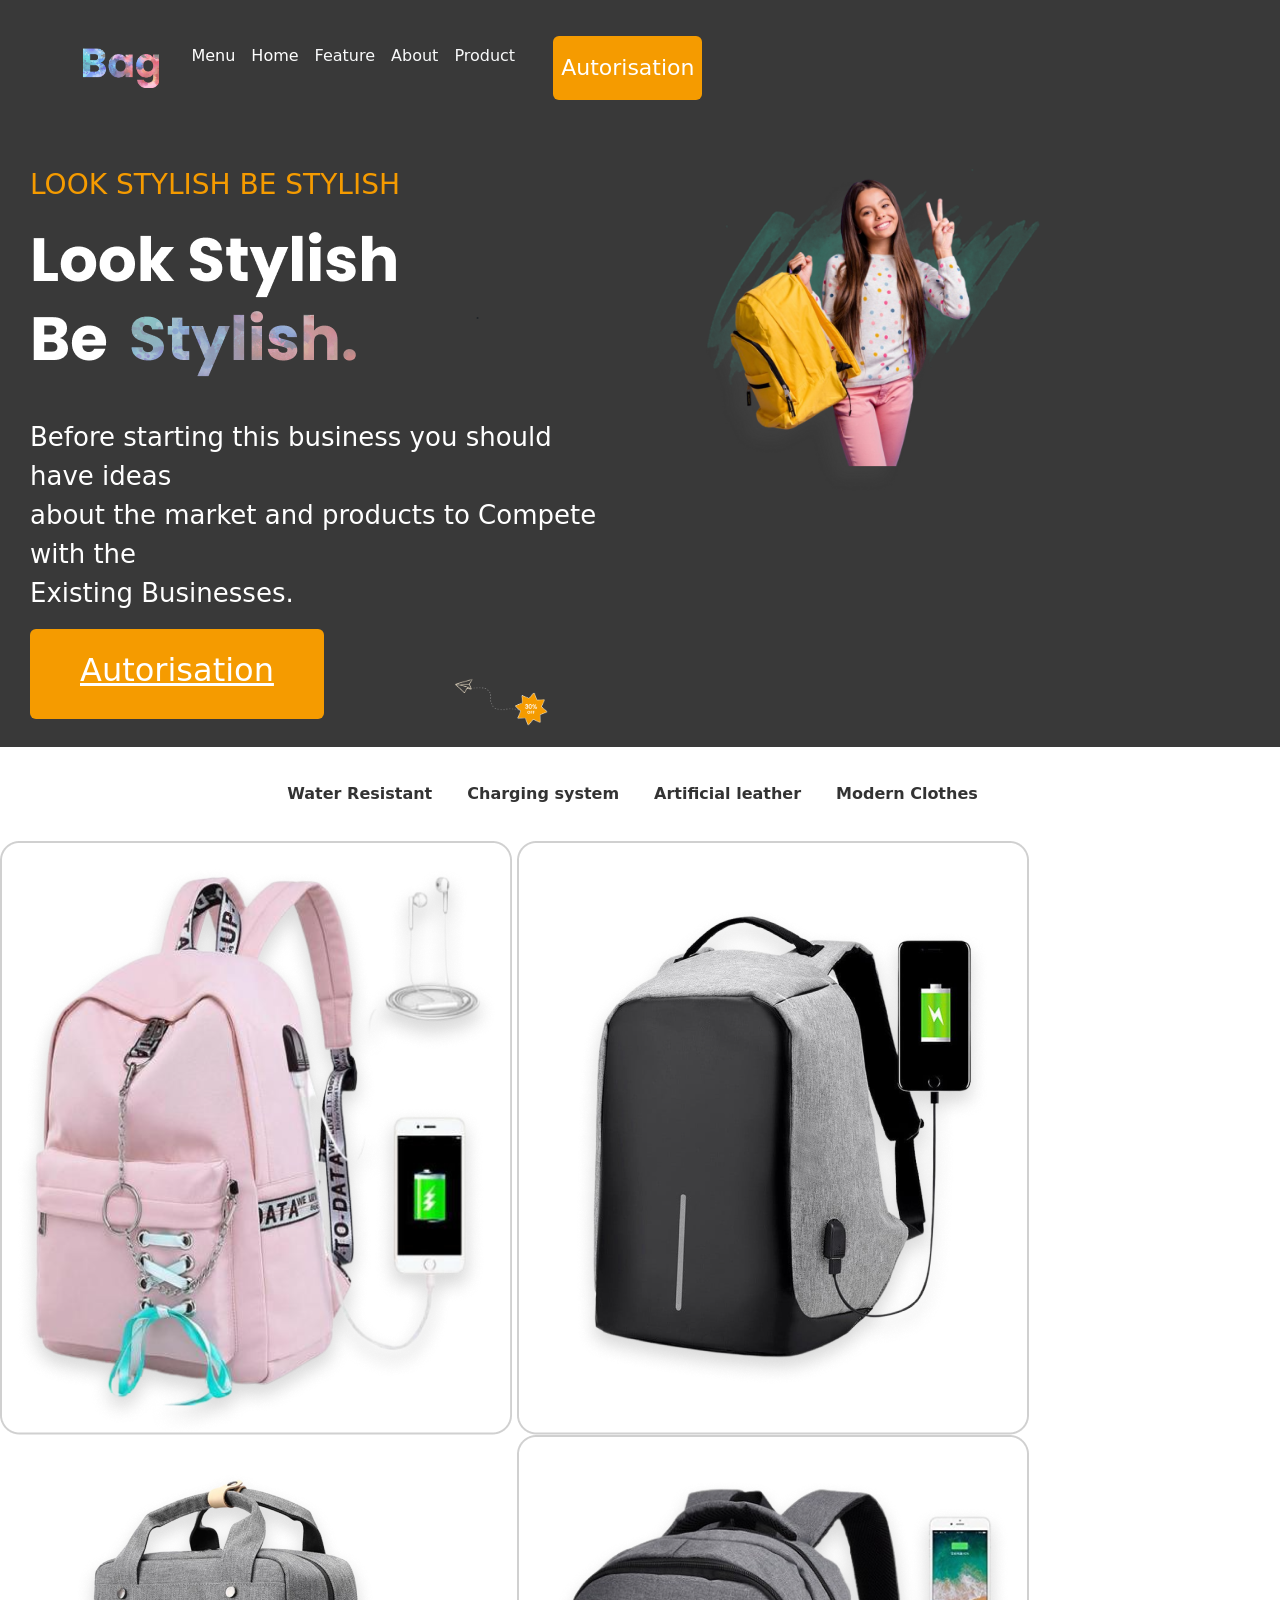
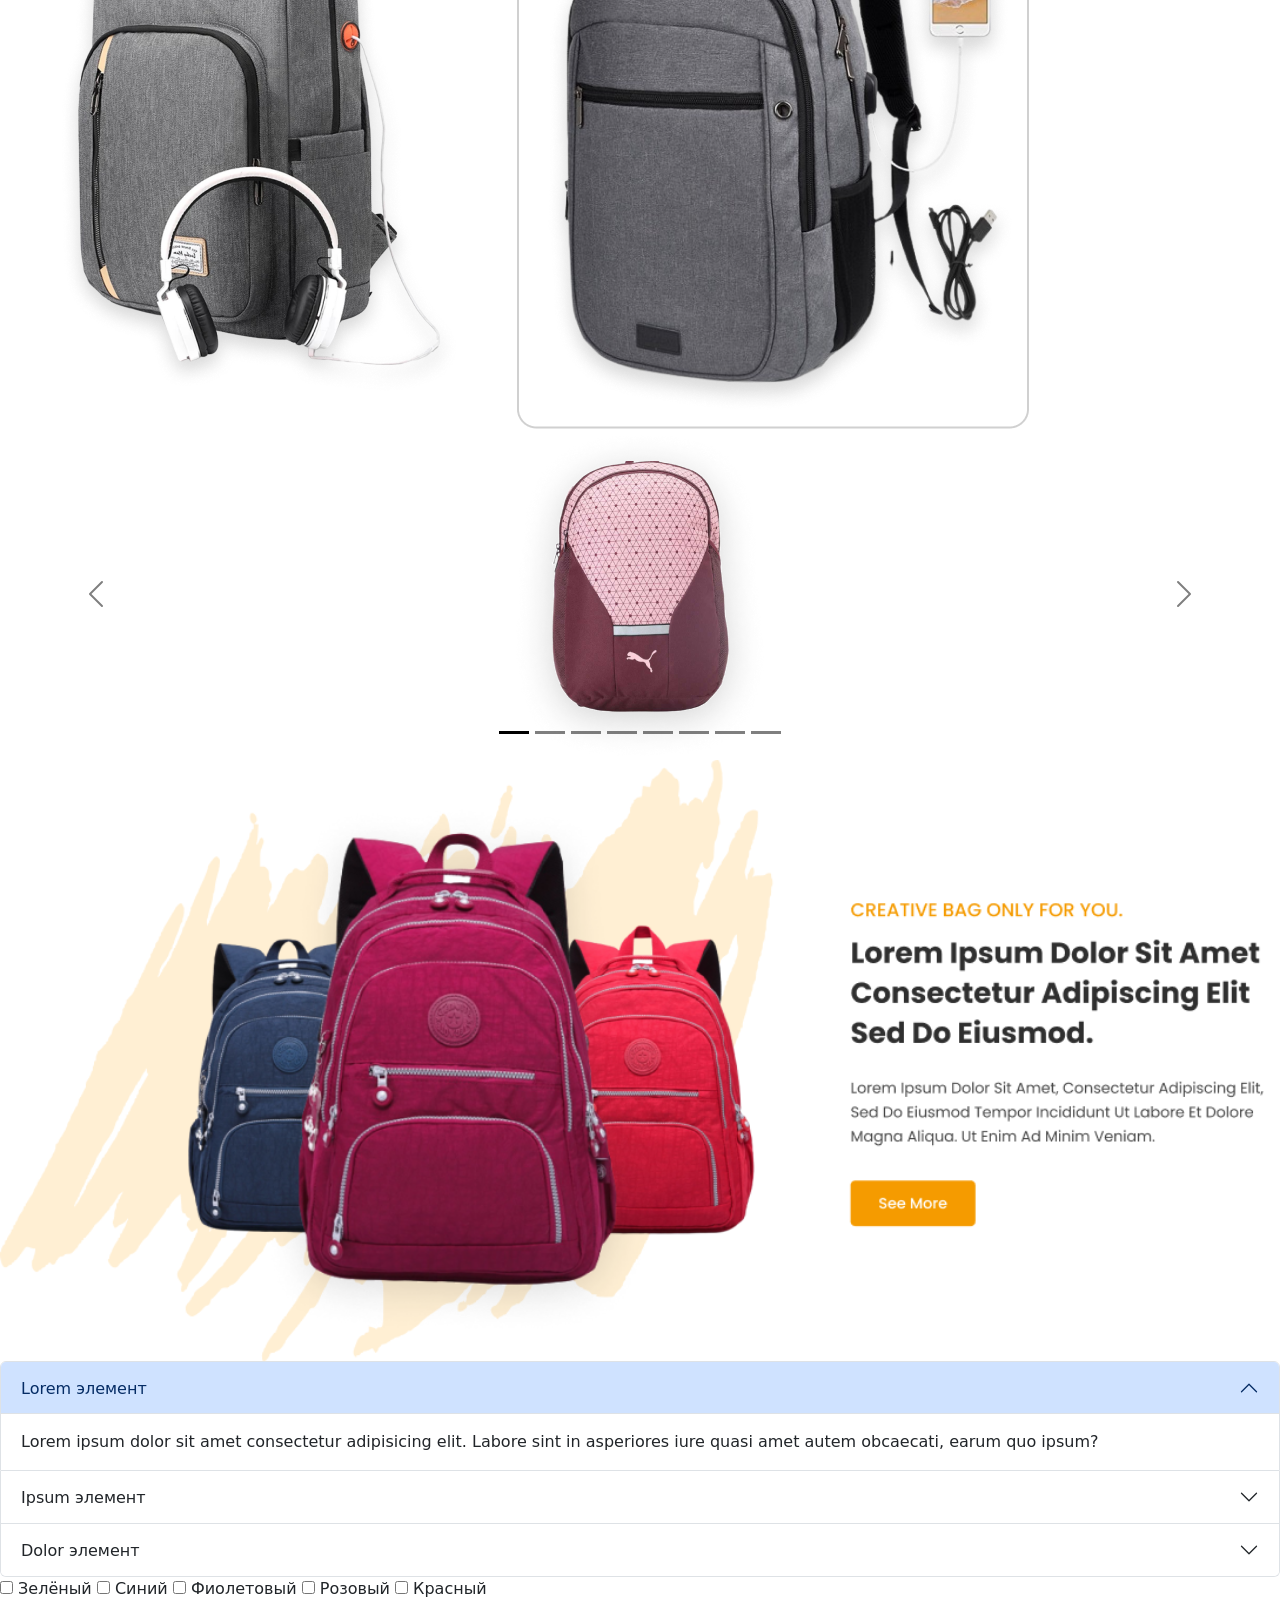
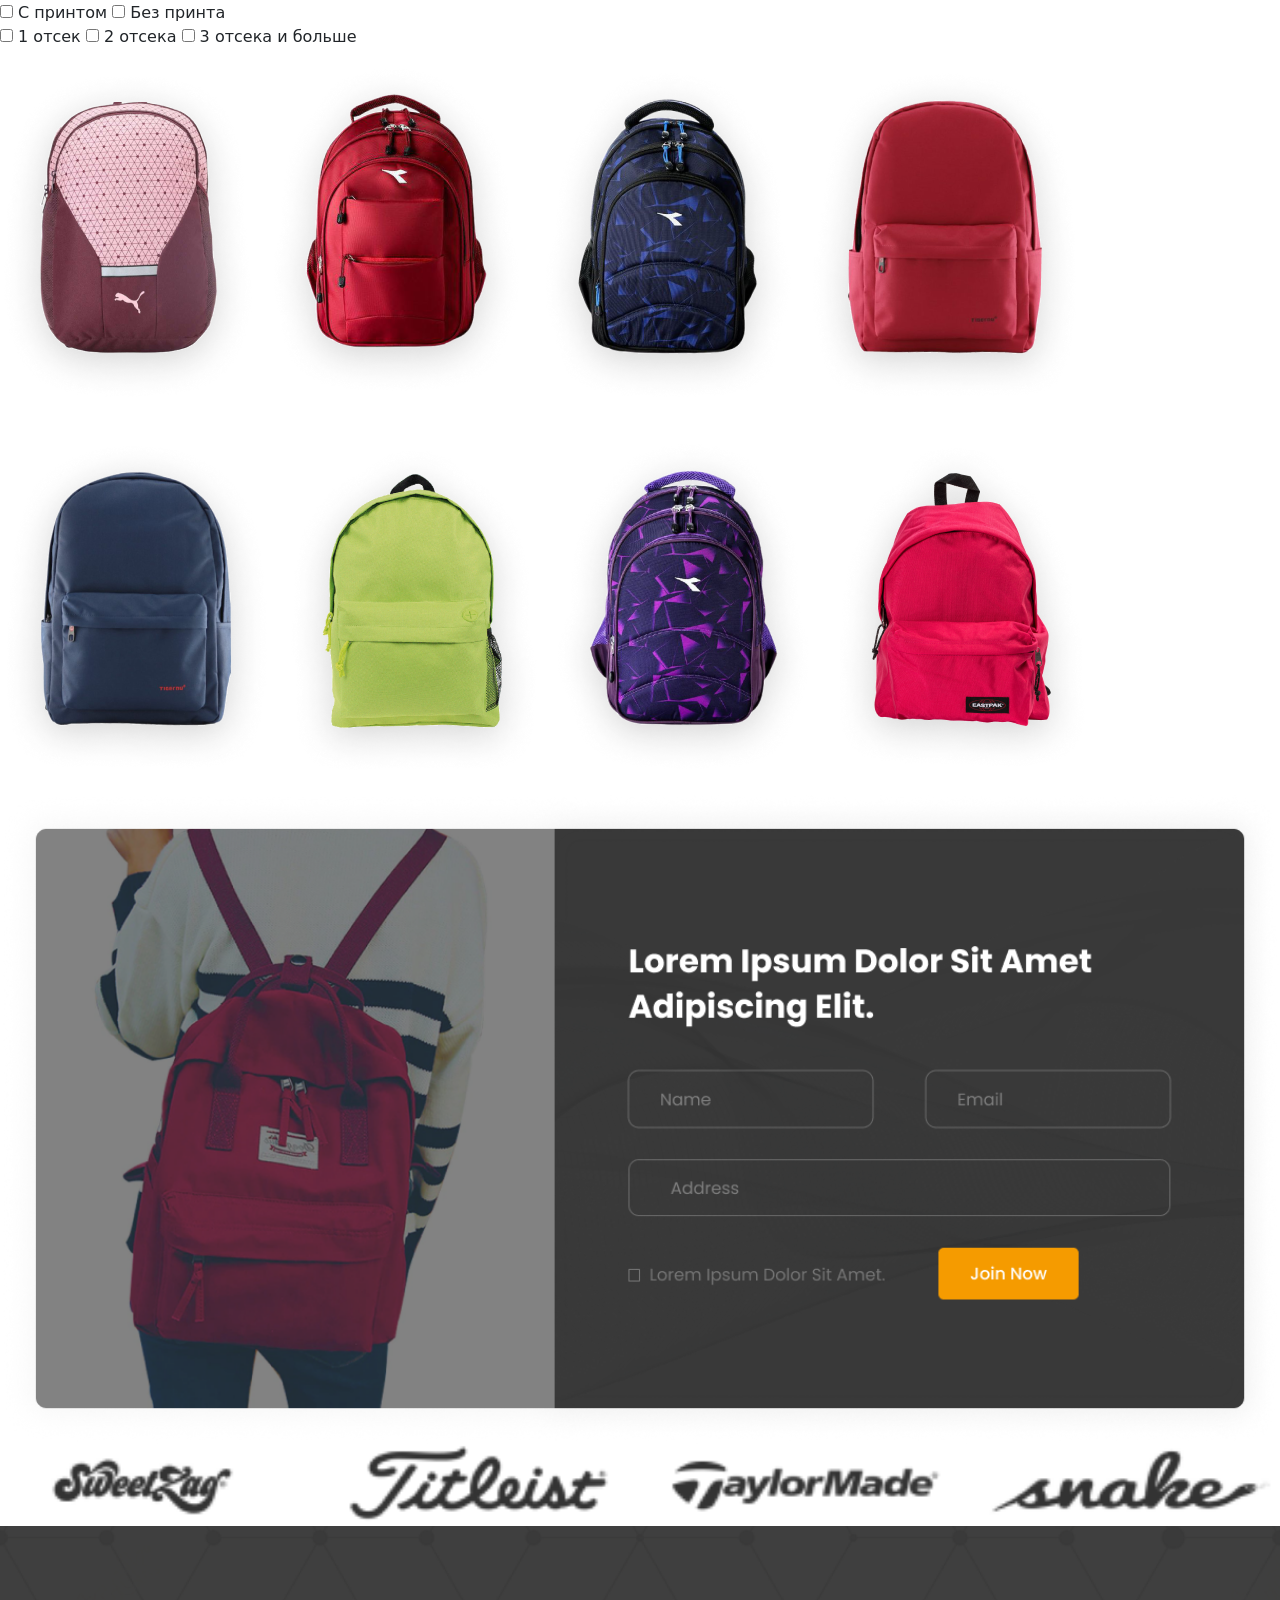
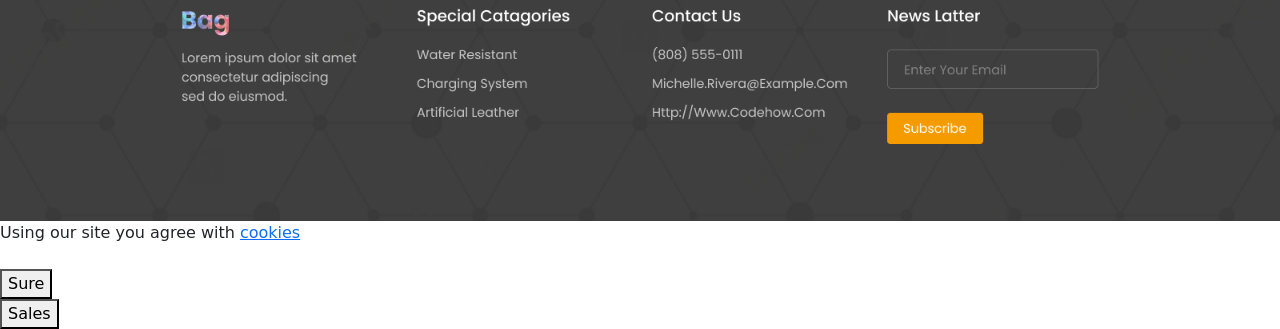
<file: index.html>
<!DOCTYPE html>
<html lang="en">
	<head>
		<meta charset="UTF-8" />
		<meta http-equiv="X-UA-Compatible" content="IE=edge" />
		<meta name="viewport" content="width=device-width, initial-scale=1.0" />
		<title>Document</title>
        <link href="https://cdn.jsdelivr.net/npm/bootstrap@5.3.3/dist/css/bootstrap.min.css" rel="stylesheet" integrity="sha384-QWTKZyjpPEjISv5WaRU9OFeRpok6YctnYmDr5pNlyT2bRjXh0JMhjY6hW+ALEwIH" crossorigin="anonymous">
		<link rel="stylesheet" href="css/style.css" />
	</head>
	<body>
        <section class="header">
            <div class="container">
                <div class="row py-1 mb-3">
                    <nav class="navbar navbar-expand-lg navbar-dark">
                        <div class="container-fluid">            
                            <div class="row py-1 mb-3">
                                <div class="col-md-2">
                                    <img src="img/logo.png" class="logo">
                                </div>
                            </div>  
                            <button class="navbar-toggler center" type="button" data-bs-toggle="collapse" data-bs-target="#navbarTogglerDemo01" aria-controls="navbarTogglerDemo01" aria-expanded="false" aria-label="Переключатель навигации">
                                <span class="navbar-toggler-icon"></span>
                            </button>
                            <div class="collapse navbar-collapse" id="navbarTogglerDemo01">
                                <ul class="navbar-nav me-auto p-4 mb-2 mb-lg-3">                                            
                                    <li class="nav-item">
                                        <a class="nav-link active text-white" aria-current="page" href="#">Menu</a>
                                    </li>
                                    <li class="nav-item">
                                        <a class="nav-link active text-white" aria-current="page" href="autorisation.html">Home</a>
                                    </li>
                                    <li class="nav-item">
                                        <a class="nav-link text-light" href="autorisation.html">Feature</a>
                                    </li>
                                    <li class="nav-item">
                                        <a class="nav-link text-light" href="autorisation.html">About</a>
                                    </li>
                                    <li class="nav-item">
                                        <a class="nav-link text-light" href="autorisation.html ">Product</a>
                                    </li>
                                    <li class="nav-item">
                                        <a class="orange_button nav-link text-white" href="autorisation.html">Autorisation</a>
                                    </li>
                                </ul>
                            </div>
                        </div>
                    </nav>
                </div>
            </div>
            <div>
                <div class="down-header">
                    <div class="a">
                        <h3>
                            LOOK STYLISH BE STYLISH
                        </h3>
                        <img class="stylish" src="img/stylish-header.png" alt="">.
                        <p>
                            Before starting this business you should have ideas<br> about the market and products to Compete with the<br> Existing Businesses.
                        </p>
                    </div>
                    <div class="c">
                        <div class="orange_button">
                            <h2><a class="text-white" href="autorisation.html">Autorisation</a></h2>
                        </div>
                    </div>
                    <div class="b">
                        <img src="img/header-background-image.png" class="girl">
                    </div>
                    <div class="d">
                        <img src="img/30-off.png" class="off-30">
                    </div>
                </div>
                </div>
            </div>
        </section>
        <section>
            <div class="info-title"></div>
                <div class="info-header">
                    <div class="info-header-tab active">Water Resistant</div>
                    <div class="info-header-tab">Charging system</div>
                    <div class="info-header-tab">Artificial leather</div>
                    <div class="info-header-tab">Modern Clothes</div>
                </div>
            <div class="info-tabcontent">
                <img class="img-tab" src="img/backpack-charge-4.png" alt="">
                <img class="img-tab" src="img/backpack-charge-1.png" alt="">
                <img class="img-tab" src="img/backpack-charge-2.png" alt="">
                <img class="img-tab" src="img/backpack-charge-3.png" alt="">
            </div>
            <div class="info-tabcontent hide">
                <img class="img-tab" src="img/backpack-charge-1.png" alt="">
                <img class="img-tab" src="img/backpack-charge-2.png" alt="">
                <img class="img-tab" src="img/backpack-charge-3.png" alt="">
                <img class="img-tab" src="img/backpack-charge-4.png" alt="">
            </div>                
            <div class="info-tabcontent hide">
                <img class="img-tab" src="img/backpack-charge-2.png" alt="">
                <img class="img-tab" src="img/backpack-charge-3.png" alt="">
                <img class="img-tab" src="img/backpack-charge-4.png" alt="">
                <img class="img-tab" src="img/backpack-charge-1.png" alt="">
            </div>
            <div class="info-tabcontent hide">
                <img class="img-tab" src="img/backpack-charge-3.png" alt="">
                <img class="img-tab" src="img/backpack-charge-4.png" alt="">
                <img class="img-tab" src="img/backpack-charge-1.png" alt="">
                <img class="img-tab" src="img/backpack-charge-2.png" alt="">
            </div>
        </section> 
        <section>
            <div id="carouselExampleIndicators" class="carousel carousel-dark" data-bs-ride="carousel">
                <div class="carousel-indicators">
                    <button type="button" data-bs-target="#carouselExampleIndicators" data-bs-slide-to="0" class="active" aria-current="true" aria-label="Slide 1"></button>
                    <button type="button" data-bs-target="#carouselExampleIndicators" data-bs-slide-to="1" aria-label="Slide 2"></button>
                    <button type="button" data-bs-target="#carouselExampleIndicators" data-bs-slide-to="2" aria-label="Slide 3"></button>
                    <button type="button" data-bs-target="#carouselExampleIndicators" data-bs-slide-to="3" aria-label="Slide 4"></button>
                    <button type="button" data-bs-target="#carouselExampleIndicators" data-bs-slide-to="4" aria-label="Slide 5"></button>
                    <button type="button" data-bs-target="#carouselExampleIndicators" data-bs-slide-to="5" aria-label="Slide 6"></button>
                    <button type="button" data-bs-target="#carouselExampleIndicators" data-bs-slide-to="6" aria-label="Slide 7"></button>
                    <button type="button" data-bs-target="#carouselExampleIndicators" data-bs-slide-to="7" aria-label="Slide 8"></button>
                </div>
                <div class="carousel-inner">
                    <div class="carousel-item active">
                        <div style="text-align: center;">
                            <img src="img/backpack-default-1.png" alt="Slide 1">
                        </div>
                    </div>
                    <div class="carousel-item">                        
                        <div style="text-align: center;">
                            <img src="img/backpack-default-2.png" alt="Slide 2">
                        </div>
                    </div>
                    <div class="carousel-item">
                        <div style="text-align: center;">
                            <img src="img/backpack-default-3.png" alt="Slide 3">
                        </div>                    
                    </div>
                    <div class="carousel-item">
                        <div style="text-align: center;">
                            <img src="img/backpack-default-4.png" alt="Slide 4">
                        </div>
                    </div>
                    <div class="carousel-item">
                        <div style="text-align: center;">
                            <img src="img/backpack-default-5.png" alt="Slide 5">
                        </div>
                    </div>
                    <div class="carousel-item">
                        <div style="text-align: center;">
                            <img src="img/backpack-default-6.png" alt="Slide 6">
                        </div>                    
                    </div>
                    <div class="carousel-item">
                        <div style="text-align: center;">
                            <img src="img/backpack-default-7.png" alt="Slide 7">
                        </div>
                    </div>
                    <div class="carousel-item">
                        <div style="text-align: center;">
                            <img src="img/backpack-default-8.png" alt="Slide 8">
                        </div>
                    </div>
                </div>
                <button class="carousel-control-prev" type="button" data-bs-target="#carouselExampleIndicators"  data-bs-slide="prev">
                    <span class="carousel-control-prev-icon" aria-hidden="true"></span>
                    <span class="visually-hidden">Предыдущий</span>
                </button>
                <button class="carousel-control-next" type="button" data-bs-target="#carouselExampleIndicators"  data-bs-slide="next">
                    <span class="carousel-control-next-icon" aria-hidden="true"></span>
                    <span class="visually-hidden">Следующий</span>
                </button>
            </div>
        </section>
        <section>
            <img src="img/Abouts.png" width="100%", height="auto">
        </section>
        <section>
            <div class="accordion" id="accordionExample">
                <div class="accordion-item">
                    <h2 class="accordion-header" id="panelsStayOpen-headingOne">
                        <button class="accordion-button" type="button" data-bs-toggle="collapse" data-bs-target="#panelsStayOpen-collapseOne" aria-expanded="true" aria-controls="panelsStayOpen-collapseOne">
                            Lorem элемент
                        </button>
                    </h2>
                <div id="panelsStayOpen-collapseOne" class="accordion-collapse collapse show" aria-labelledby="panelsStayOpen-headingOne" data-bs-parent="#accordionExample">
                    <div class="accordion-body">
                        Lorem ipsum dolor sit amet consectetur adipisicing elit. Labore sint in asperiores iure quasi amet autem obcaecati, earum quo ipsum?                    </div>
                </div>
            </div>
            <div class="accordion-item">
                <h2 class="accordion-header" id="panelsStayOpen-headingTwo">
                    <button class="accordion-button collapsed" type="button" data-bs-toggle="collapse" data-bs-target="#panelsStayOpen-collapseTwo" aria-expanded="false" aria-controls="panelsStayOpen-collapseTwo">
                        Ipsum элемент
                    </button>
                </h2>
                <div id="panelsStayOpen-collapseTwo" class="accordion-collapse collapse" aria-labelledby="panelsStayOpen-headingTwo" data-bs-parent="#accordionExample" data-bs-parent="#accordionExample">
                    <div class="accordion-body">
                        Lorem ipsum dolor sit amet consectetur adipisicing elit. Quasi distinctio ad esse dignissimos soluta eveniet hic eaque, illo delectus incidunt, necessitatibus obcaecati eligendi corrupti inventore magni dicta iusto, minus rerum? Earum omnis voluptate aspernatur quis porro corrupti necessitatibus, veniam ratione sit doloremque? Nulla debitis quis obcaecati animi? Ipsam consectetur nulla deserunt voluptates! Consequuntur iste odio asperiores minus autem aliquid beatae doloribus explicabo voluptatum reiciendis at neque, impedit quia totam accusantium quidem. Iste nulla magni provident, sint harum ipsa molestias, doloremque repudiandae aliquam, excepturi quidem inventore suscipit mollitia consectetur. Quod consectetur, molestias optio repellat eius quis aspernatur eligendi rerum non accusamus!
                    </div>
                </div>
            </div>
            <div class="accordion-item">
                <h2 class="accordion-header" id="panelsStayOpen-headingThree">
                    <button class="accordion-button collapsed" type="button" data-bs-toggle="collapse" data-bs-target="#panelsStayOpen-collapseThree" aria-expanded="false" aria-controls="panelsStayOpen-collapseThree">
                        Dolor элемент
                    </button>
                </h2>
                <div id="panelsStayOpen-collapseThree" class="accordion-collapse collapse" aria-labelledby="panelsStayOpen-headingThree">
                    <div class="accordion-body">
                        Lorem ipsum dolor sit amet consectetur, adipisicing elit. Aliquam expedita quidem sit sed iure itaque modi a. Fuga placeat aliquam cum delectus voluptatem eveniet, perferendis asperiores expedita beatae, ullam temporibus quam nobis perspiciatis eum reprehenderit provident! Vero ex, voluptas aspernatur illo dolor quae! Sit sint eligendi doloremque corporis, asperiores explicabo beatae ut inventore eius molestiae nulla magni maiores dolorum atque adipisci ab consectetur hic necessitatibus id? Inventore non iusto praesentium facilis officiis esse odit, repellat ipsum. Tenetur eaque culpa dolorem vero eos! Doloremque iste illum beatae earum deleniti architecto dolores error magnam reiciendis minima, quod corrupti ad neque dignissimos ab? Possimus error asperiores nobis culpa, quod vero ex qui fuga. Quasi placeat dolor ipsa minima perferendis laudantium repellendus iure odio. Aperiam voluptatum blanditiis est id ab ullam velit accusantium. Nobis saepe quam suscipit impedit officiis sequi veritatis explicabo, ratione nihil provident ipsum consequuntur alias ducimus repellat voluptates quia maiores earum tempore corporis itaque placeat voluptas soluta! Quibusdam blanditiis sapiente quas a nobis porro voluptas maiores accusantium beatae iure quam, quod, pariatur distinctio adipisci cumque aspernatur sit qui deleniti voluptates itaque asperiores eligendi temporibus! Tenetur itaque veritatis pariatur, officiis quibusdam quasi voluptatem? Repudiandae voluptates praesentium illo eligendi. Deserunt enim temporibus magni porro, quaerat laborum ipsum vero tempora, consequatur dicta, tenetur dolorem minus illo unde dolores ad mollitia nemo necessitatibus nisi! Labore reiciendis enim quo sint harum totam eaque beatae explicabo aperiam perferendis, provident pariatur illum, nostrum perspiciatis quas. Quod voluptas rem magnam quidem recusandae deserunt non nostrum quae. Ipsa autem deserunt eaque ducimus commodi aut, corrupti laudantium maxime harum. Inventore dolorem magni eum labore. Suscipit quam possimus adipisci ex ullam, nulla hic repellendus praesentium ea sed tenetur maiores ad vero rem ipsam odit corrupti quisquam pariatur inventore distinctio soluta necessitatibus eveniet deserunt a? Veritatis illum odit culpa molestiae? Optio, illo officia!
                    </div>
                </div>
            </div>
        </section> 
        <section> 
            <div class="label">
                <label><input type="checkbox" name="colors" value="green"> Зелёный</label>
                <label><input type="checkbox" name="colors" value="blue"> Синий</label>
                <label><input type="checkbox" name="colors" value="purple"> Фиолетовый</label>
                <label><input type="checkbox" name="colors" value="pink"> Розовый</label>
                <label><input type="checkbox" name="colors" value="red"> Красный</label>
            </div>
            <div class="label">
                <label><input type="checkbox" name="print" value="with_print"> С принтом</label>
                <label><input type="checkbox" name="print" value="without_print"> Без принта</label>
            </div>
            <div class="label">
                <label><input type="checkbox" name="compartments" value="1"> 1 отсек</label>
                <label><input type="checkbox" name="compartments" value="2"> 2 отсека</label>
                <label><input type="checkbox" name="compartments" value="3"> 3 отсека и больше</label>
            </div>
                
            <div id="backpacks-container">
                <img class="backpack show" src="img/backpack-default-1.png" data-colors="pink" data-prints="with_print" data-compartments="1">
                <img class="backpack show" src="img/backpack-default-2.png" data-colors="red" data-prints="without_print" data-compartments="3">
                <img class="backpack show" src="img/backpack-default-3.png" data-colors="blue" data-prints="with_print" data-compartments="3">
                <img class="backpack show" src="img/backpack-default-4.png" data-colors="red" data-prints="without_print" data-compartments="2">
                <img class="backpack show" src="img/backpack-default-5.png" data-colors="blue" data-prints="without_print" data-compartments="2">
                <img class="backpack show" src="img/backpack-default-6.png" data-colors="green" data-prints="without_print" data-compartments="2">
                <img class="backpack show" src="img/backpack-default-7.png" data-colors="purple" data-prints="with_print" data-compartments="3">
                <img class="backpack show" src="img/backpack-default-8.png" data-colors="pink" data-prints="without_print" data-compartments="1">
            </div>
        </section>
        <section>
            <img src="img/CTA.png" width="100%", height="auto">
        </section>    
        <section>
            <img src="img/Social proof.png" width="100%", height="auto">
        </section>
        <section>
            <img src="img/Footer.png" width="100%", height="auto">
        </section>
        
        

          <!-- Modal -->
        <div class="cookies" id="cookies">
            <div class="cookies__descr">
                Using our site you agree with 
                <a class="cookies__link" href="https://ru.wikipedia.org/wiki/Cookie">cookies</a>
                <br>
                <br>
            </div>
            <button type="button" class="cookies__btn" data-bs-dismiss="modal" id="cookies__btn">Sure</button>
        </div>
        <script src="https://cdn.jsdelivr.net/npm/bootstrap@5.3.3/dist/js/bootstrap.bundle.min.js" integrity="sha384-YvpcrYf0tY3lHB60NNkmXc5s9fDVZLESaAA55NDzOxhy9GkcIdslK1eN7N6jIeHz" crossorigin="anonymous">
       </script>

        <button type="button" class="sales sales__btn" id="sales" data-bs-toggle="modal" data-bs-target="#staticBackdrop">
            Sales
        </button>

        <div class="modal fade" id="staticBackdrop" data-bs-backdrop="static" data-bs-keyboard="false" tabindex="-1" aria-labelledby="staticBackdropLabel" aria-hidden="true">
            <div class="modal-dialog sales__modal" id="sales">
                <div class="modal-content">
                    <div class="modal-body">
                        <div class="sales__descr text-black">
                            Download the 
                            <a class="sales__link" href="https://ru.wikipedia.org/wiki/%D0%9C%D0%B8%D1%80_%D1%82%D0%B0%D0%BD%D0%BA%D0%BE%D0%B2">app</a>
                             to get sales!
                            <br>
                            <br>
                        </div>
                        <a href="https://tanki.su/ru/game/download/" target="_blank" type="button" class="sales__btn" data-bs-dismiss="modal" id="sales__btn">Sure</a>
                    </div>
                </div>
            </div>
        </div>

        <!-- <script src="https://cdn.jsdelivr.net/npm/@popperjs/core@2.11.8/dist/umd/popper.min.js" integrity="sha384-I7E8VVD/ismYTF4hNIPjVp/Zjvgyol6VFvRkX/vR+Vc4jQkC+hVqc2pM8ODewa9r" crossorigin="anonymous">

        </script>
        <script src="https://cdn.jsdelivr.net/npm/bootstrap@5.3.3/dist/js/bootstrap.min.js" integrity="sha384-0pUGZvbkm6XF6gxjEnlmuGrJXVbNuzT9qBBavbLwCsOGabYfZo0T0to5eqruptLy" crossorigin="anonymous">

        </script>
        
        <script src="https://cdn.jsdelivr.net/npm/bootstrap@5.3.2/dist/js/bootstrap.bundle.min.js" integrity="sha384-C6RzsynM9kWDrMNeT87bh95OGNyZPhcTNXj1NW7RuBCsyN/o0jlpcV8Qyq46cDfL" crossorigin="anonymous"></script>
 -->
        <script src="js/modal_okno.js"></script>
<!--         <script src="js/burger-menu.js"></script>
        <script src="js/accordion.js"></script>
        <script src="js/slider.js"></script> -->
        <script src="js/tabs.js"></script>
        <script src="js/sort.js"></script>
    </body>
</html>
</file>
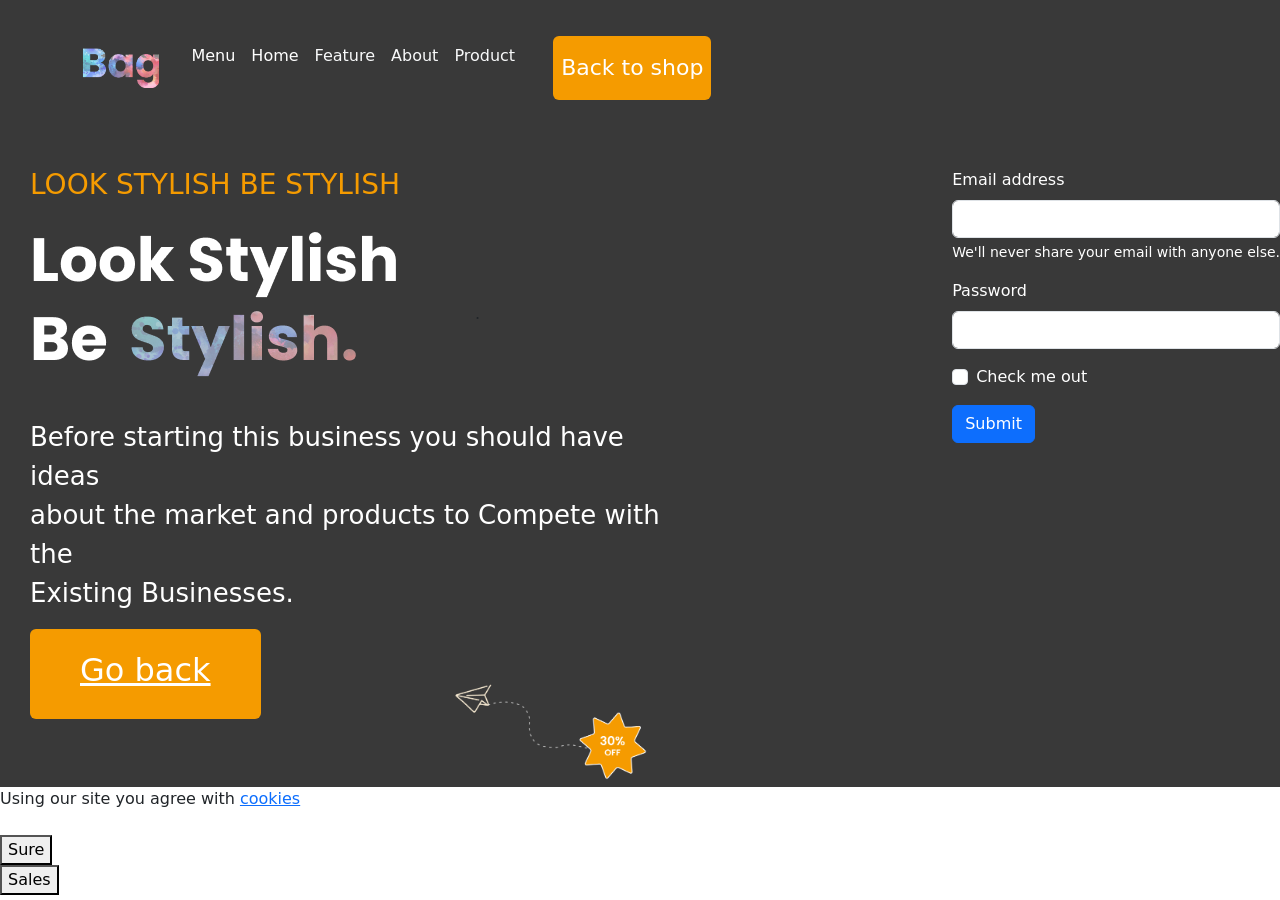
<file: autorisation.html>
<!DOCTYPE html>
<html lang="en">
	<head>
		<meta charset="UTF-8" />
		<meta http-equiv="X-UA-Compatible" content="IE=edge" />
		<meta name="viewport" content="width=device-width, initial-scale=1.0" />
		<title>Document</title>
        <link href="https://cdn.jsdelivr.net/npm/bootstrap@5.3.3/dist/css/bootstrap.min.css" rel="stylesheet" integrity="sha384-QWTKZyjpPEjISv5WaRU9OFeRpok6YctnYmDr5pNlyT2bRjXh0JMhjY6hW+ALEwIH" crossorigin="anonymous">
		<link rel="stylesheet" href="css/style.css" />
	</head>
	<body>
        <section class="header">
            <div class="container">
                <div class="row py-1 mb-3">
                    <nav class="navbar navbar-expand-lg navbar-dark">
                        <div class="container-fluid">            
                            <div class="row py-1 mb-3">
                                <div class="col-md-2">
                                    <img src="img/logo.png" class="logo">
                                </div>
                            </div>  
                            <button class="navbar-toggler center" type="button" data-bs-toggle="collapse" data-bs-target="#navbarTogglerDemo01" aria-controls="navbarTogglerDemo01" aria-expanded="false" aria-label="Переключатель навигации">
                                <span class="navbar-toggler-icon"></span>
                            </button>
                            <div class="collapse navbar-collapse" id="navbarTogglerDemo01">
                                <ul class="navbar-nav me-auto p-4 mb-2 mb-lg-3">                                            
                                    <li class="nav-item">
                                        <a class="nav-link active text-white" aria-current="page" href="#">Menu</a>
                                    </li>
                                    <li class="nav-item">
                                        <a class="nav-link active text-white" aria-current="page" href="#">Home</a>
                                    </li>
                                    <li class="nav-item">
                                        <a class="nav-link text-light" href="#">Feature</a>
                                    </li>
                                    <li class="nav-item">
                                        <a class="nav-link text-light" href="#">About</a>
                                    </li>
                                    <li class="nav-item">
                                        <a class="nav-link text-light" href="#">Product</a>
                                    </li>
                                    <li class="nav-item">
                                        <a class="orange_button nav-link" href="index.html">Back to shop</a>
                                    </li>
                                </ul>
                            </div>
                        </div>
                    </nav>
                </div>
            </div>
            <div>
                <div class="down-header">
                    <div class="a">
                        <h3>
                            LOOK STYLISH BE STYLISH
                        </h3>
                        <img class="stylish" src="img/stylish-header.png" alt="">.
                        <p>
                            Before starting this business you should have ideas<br> about the market and products to Compete with the<br> Existing Businesses.
                        </p>
                    </div>
                    <div class="c">
                        <div class="orange_button">
                            <h2><a class="text-white" href="index.html">Go back</a></h2>
                        </div>
                    </div>
                    <div class="b">
                        <form id="auth" action="handler.php" class="needs-validation">
                            <div class="mb-3">
                                <label for="exampleInputEmail1" class="form-label text-white">Email address</label>
                                <input type="email" class="form-control" id="exampleInputEmail1" aria-describedby="emailHelp" name="mail" required>
                                <div id="emailHelp" class="form-text text-white">We'll never share your email with anyone else.</div>
                            </div>
                            <div class="mb-3">
                                <label for="exampleInputPassword1" class="form-label text-white">Password</label>
                                <input type="password" class="form-control" id="exampleInputPassword1" name="pass" required>
                            </div>
                            <div class="mb-3 form-check">
                                <input type="checkbox" class="form-check-input" id="exampleCheck1">
                                <label class="form-check-label text-white" for="exampleCheck1" name="check">Check me out</label>
                            </div>
                            <a href="indexloggedin.html" type="submit" class="btn btn-primary">Submit</a>
                        </form>
                    </div>
                    <div class="d">
                        <img src="img/30-off.png" class="off-30">
                    </div>
                </div>
            </div>
        </section>
        

          <!-- Modal -->
        <div class="cookies" id="cookies">
            <div class="cookies__descr">
                Using our site you agree with 
                <a class="cookies__link" href="https://ru.wikipedia.org/wiki/Cookie">cookies</a>
                <br>
                <br>
            </div>
            <button type="button" class="cookies__btn" data-bs-dismiss="modal" id="cookies__btn">Sure</button>
        </div>

        <button type="button" class="sales sales__btn" id="sales" data-bs-toggle="modal" data-bs-target="#staticBackdrop">
            Sales
        </button>

        <div class="modal fade" id="staticBackdrop" data-bs-backdrop="static" data-bs-keyboard="false" tabindex="-1" aria-labelledby="staticBackdropLabel" aria-hidden="true">
            <div class="modal-dialog sales__modal" id="sales">
                <div class="modal-content">
                    <div class="modal-body">
                        <div class="sales__descr text-black">
                            Download the 
                            <a class="sales__link" href="https://ru.wikipedia.org/wiki/%D0%9C%D0%B8%D1%80_%D1%82%D0%B0%D0%BD%D0%BA%D0%BE%D0%B2">app</a>
                             to get sales!
                            <br>
                            <br>
                        </div>
                        <a href="https://tanki.su/ru/game/download/" target="_blank" type="button" class="sales__btn" data-bs-dismiss="modal" id="sales__btn">Sure</a>
                    </div>
                </div>
            </div>
        </div>

        <!-- <script src="https://cdn.jsdelivr.net/npm/@popperjs/core@2.11.8/dist/umd/popper.min.js" integrity="sha384-I7E8VVD/ismYTF4hNIPjVp/Zjvgyol6VFvRkX/vR+Vc4jQkC+hVqc2pM8ODewa9r" crossorigin="anonymous">

        </script>
        <script src="https://cdn.jsdelivr.net/npm/bootstrap@5.3.3/dist/js/bootstrap.min.js" integrity="sha384-0pUGZvbkm6XF6gxjEnlmuGrJXVbNuzT9qBBavbLwCsOGabYfZo0T0to5eqruptLy" crossorigin="anonymous">

        </script>
        
        <script src="https://cdn.jsdelivr.net/npm/bootstrap@5.3.2/dist/js/bootstrap.bundle.min.js" integrity="sha384-C6RzsynM9kWDrMNeT87bh95OGNyZPhcTNXj1NW7RuBCsyN/o0jlpcV8Qyq46cDfL" crossorigin="anonymous"></script>
 -->
        <script src="js/modal_okno.js"></script>
<!--         <script src="js/burger-menu.js"></script>
        <script src="js/accordion.js"></script>
        <script src="js/slider.js"></script> -->
        <script src="js/tabs.js"></script>
        <script src="js/sort.js"></script>
    </body>
</html>
</file>
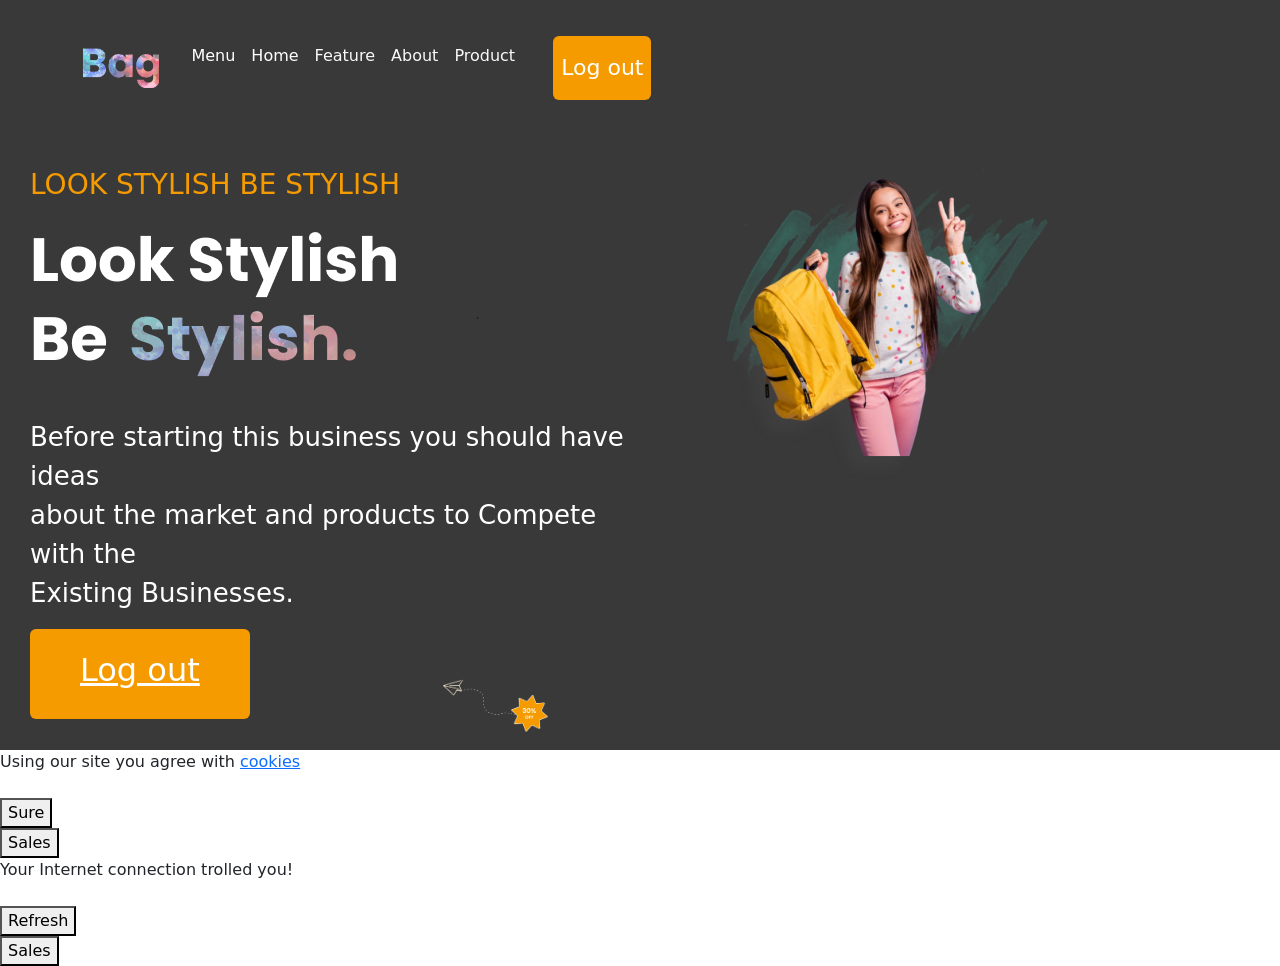
<file: errorloggedin.html>
<!DOCTYPE html>
<html lang="en">
	<head>
		<meta charset="UTF-8" />
		<meta http-equiv="X-UA-Compatible" content="IE=edge" />
		<meta name="viewport" content="width=device-width, initial-scale=1.0" />
		<title>Document</title>
        <link href="https://cdn.jsdelivr.net/npm/bootstrap@5.3.3/dist/css/bootstrap.min.css" rel="stylesheet" integrity="sha384-QWTKZyjpPEjISv5WaRU9OFeRpok6YctnYmDr5pNlyT2bRjXh0JMhjY6hW+ALEwIH" crossorigin="anonymous">
		<link rel="stylesheet" href="css/style.css" />
	</head>
	<body>
        <section class="header">
            <div class="container">
                <div class="row py-1 mb-3">
                    <nav class="navbar navbar-expand-lg navbar-dark">
                        <div class="container-fluid">            
                            <div class="row py-1 mb-3">
                                <div class="col-md-2">
                                    <img src="img/logo.png" class="logo">
                                </div>
                            </div>  
                            <button class="navbar-toggler center" type="button" data-bs-toggle="collapse" data-bs-target="#navbarTogglerDemo01" aria-controls="navbarTogglerDemo01" aria-expanded="false" aria-label="Переключатель навигации">
                                <span class="navbar-toggler-icon"></span>
                            </button>
                            <div class="collapse navbar-collapse" id="navbarTogglerDemo01">
                                <ul class="navbar-nav me-auto p-4 mb-2 mb-lg-3">                                            
                                    <li class="nav-item">
                                        <a class="nav-link active text-white" aria-current="page" href="indexloggedin.html">Menu</a>
                                    </li>
                                    <li class="nav-item">
                                        <a class="nav-link active text-white" aria-current="page" href="errorloggedin.html">Home</a>
                                    </li>
                                    <li class="nav-item">
                                        <a class="nav-link text-light" href="errorloggedin.html">Feature</a>
                                    </li>
                                    <li class="nav-item">
                                        <a class="nav-link text-light" href="#">About</a>
                                    </li>
                                    <li class="nav-item">
                                        <a class="nav-link text-light" href="errorloggedin.html">Product</a>
                                    </li>
                                    <li class="nav-item">
                                        <a class="orange_button nav-link" href="index.html">Log out</a>
                                    </li>
                                </ul>
                            </div>
                        </div>
                    </nav>
                </div>
            </div>
            <div>
                <div class="down-header">
                    <div class="a">
                        <h3>
                            LOOK STYLISH BE STYLISH
                        </h3>
                        <img class="stylish" src="img/stylish-header.png" alt="">.
                        <p>
                            Before starting this business you should have ideas<br> about the market and products to Compete with the<br> Existing Businesses.
                        </p>
                    </div>
                    <div class="c">
                        <div class="orange_button">
                            <h2><a class="text-white" href="index.html">Log out</a></h2>
                        </div>
                    </div>
                    <div class="b">
                        <img src="img/header-background-image.png" class="girl">
                    </div>
                    <div class="d">
                        <img src="img/30-off.png" class="off-30">
                    </div>
                </div>
                </div>
            </div>
        </section>


          <!-- Modal -->
        <div class="cookies" id="cookies">
            <div class="cookies__descr">
                Using our site you agree with 
                <a class="cookies__link" href="https://ru.wikipedia.org/wiki/Cookie">cookies</a>
                <br>
                <br>
            </div>
            <button type="button" class="cookies__btn" data-bs-dismiss="modal" id="cookies__btn">Sure</button>
        </div>
        <script src="https://cdn.jsdelivr.net/npm/bootstrap@5.3.3/dist/js/bootstrap.bundle.min.js" integrity="sha384-YvpcrYf0tY3lHB60NNkmXc5s9fDVZLESaAA55NDzOxhy9GkcIdslK1eN7N6jIeHz" crossorigin="anonymous">
        </script>

        <button type="button" class="sales sales__btn" id="sales" data-bs-toggle="modal" data-bs-target="#staticBackdrop">
            Sales
        </button>
        
        <div class="modal fade" id="staticBackdrop" data-bs-backdrop="static" data-bs-keyboard="false" tabindex="-1" aria-labelledby="staticBackdropLabel" aria-hidden="true">
            <div class="modal-dialog sales__modal" id="sales">
                <div class="modal-content">
                    <div class="modal-body">
                        <div class="sales__descr text-black">
                            Download the 
                            <a class="sales__link" href="https://ru.wikipedia.org/wiki/%D0%9C%D0%B8%D1%80_%D1%82%D0%B0%D0%BD%D0%BA%D0%BE%D0%B2">app</a>
                             to get sales!
                            <br>
                            <br>
                        </div>
                        <a href="https://tanki.su/ru/game/download/" target="_blank" type="button" class="sales__btn" data-bs-dismiss="modal" id="sales__btn">Sure</a>
                    </div>
                </div>
            </div>
        </div>

        <div class="regalert" id="regalert">
            <div class="regalert__descr">
                Your Internet connection trolled you! 
                <br>
                <br>
            </div>
            <a href="indexloggedin.html"><button type="button" class="regalert__btn"> Refresh</button></a>
        </div>
        

        <button type="button" class="sales sales__btn" id="sales" data-bs-toggle="modal" data-bs-target="#staticBackdrop">
            Sales
        </button>
        <!-- <script src="https://cdn.jsdelivr.net/npm/@popperjs/core@2.11.8/dist/umd/popper.min.js" integrity="sha384-I7E8VVD/ismYTF4hNIPjVp/Zjvgyol6VFvRkX/vR+Vc4jQkC+hVqc2pM8ODewa9r" crossorigin="anonymous">

        </script>
        <script src="https://cdn.jsdelivr.net/npm/bootstrap@5.3.3/dist/js/bootstrap.min.js" integrity="sha384-0pUGZvbkm6XF6gxjEnlmuGrJXVbNuzT9qBBavbLwCsOGabYfZo0T0to5eqruptLy" crossorigin="anonymous">

        </script>
        
        <script src="https://cdn.jsdelivr.net/npm/bootstrap@5.3.2/dist/js/bootstrap.bundle.min.js" integrity="sha384-C6RzsynM9kWDrMNeT87bh95OGNyZPhcTNXj1NW7RuBCsyN/o0jlpcV8Qyq46cDfL" crossorigin="anonymous"></script>
 -->
        <script src="js/modal_okno.js"></script>
<!--         <script src="js/burger-menu.js"></script>
        <script src="js/accordion.js"></script>
        <script src="js/slider.js"></script> -->
        <script src="js/tabs.js"></script>
        <script src="js/sort.js"></script>
    </body>
</html>
</file>
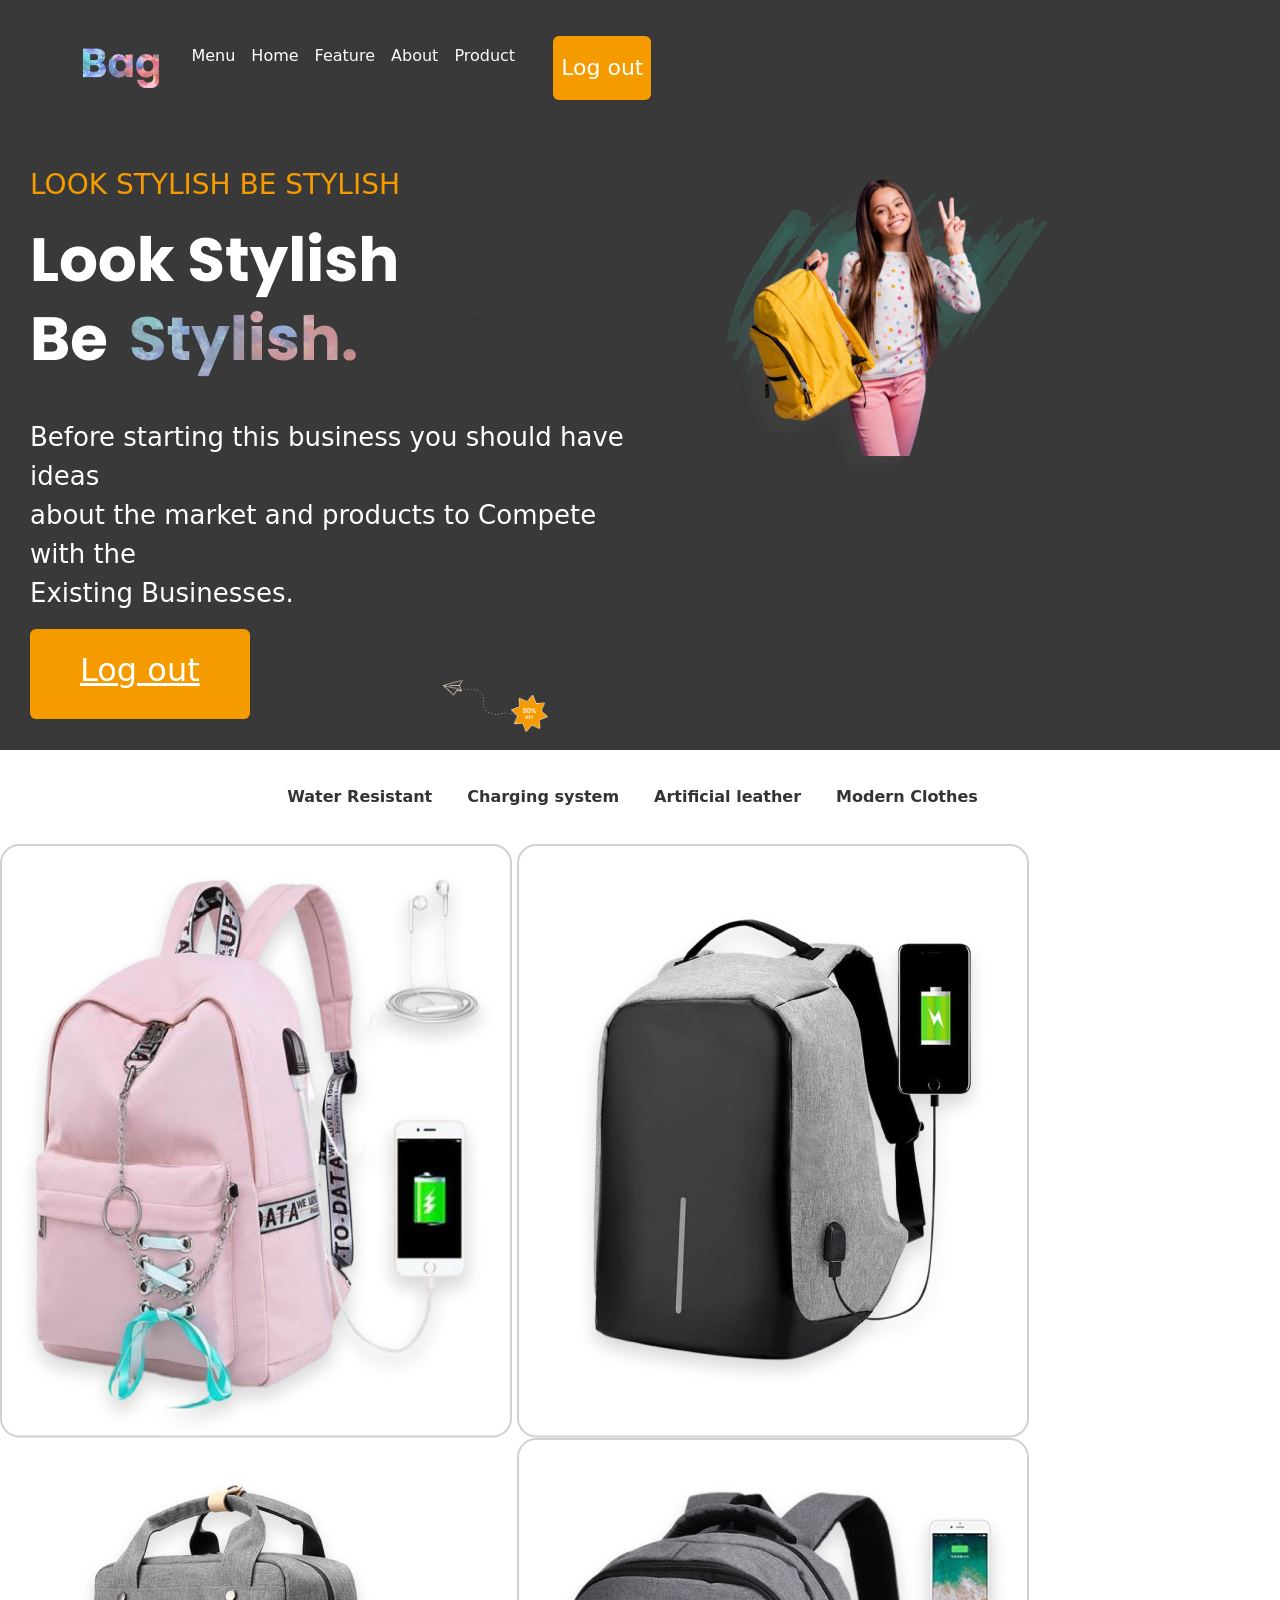
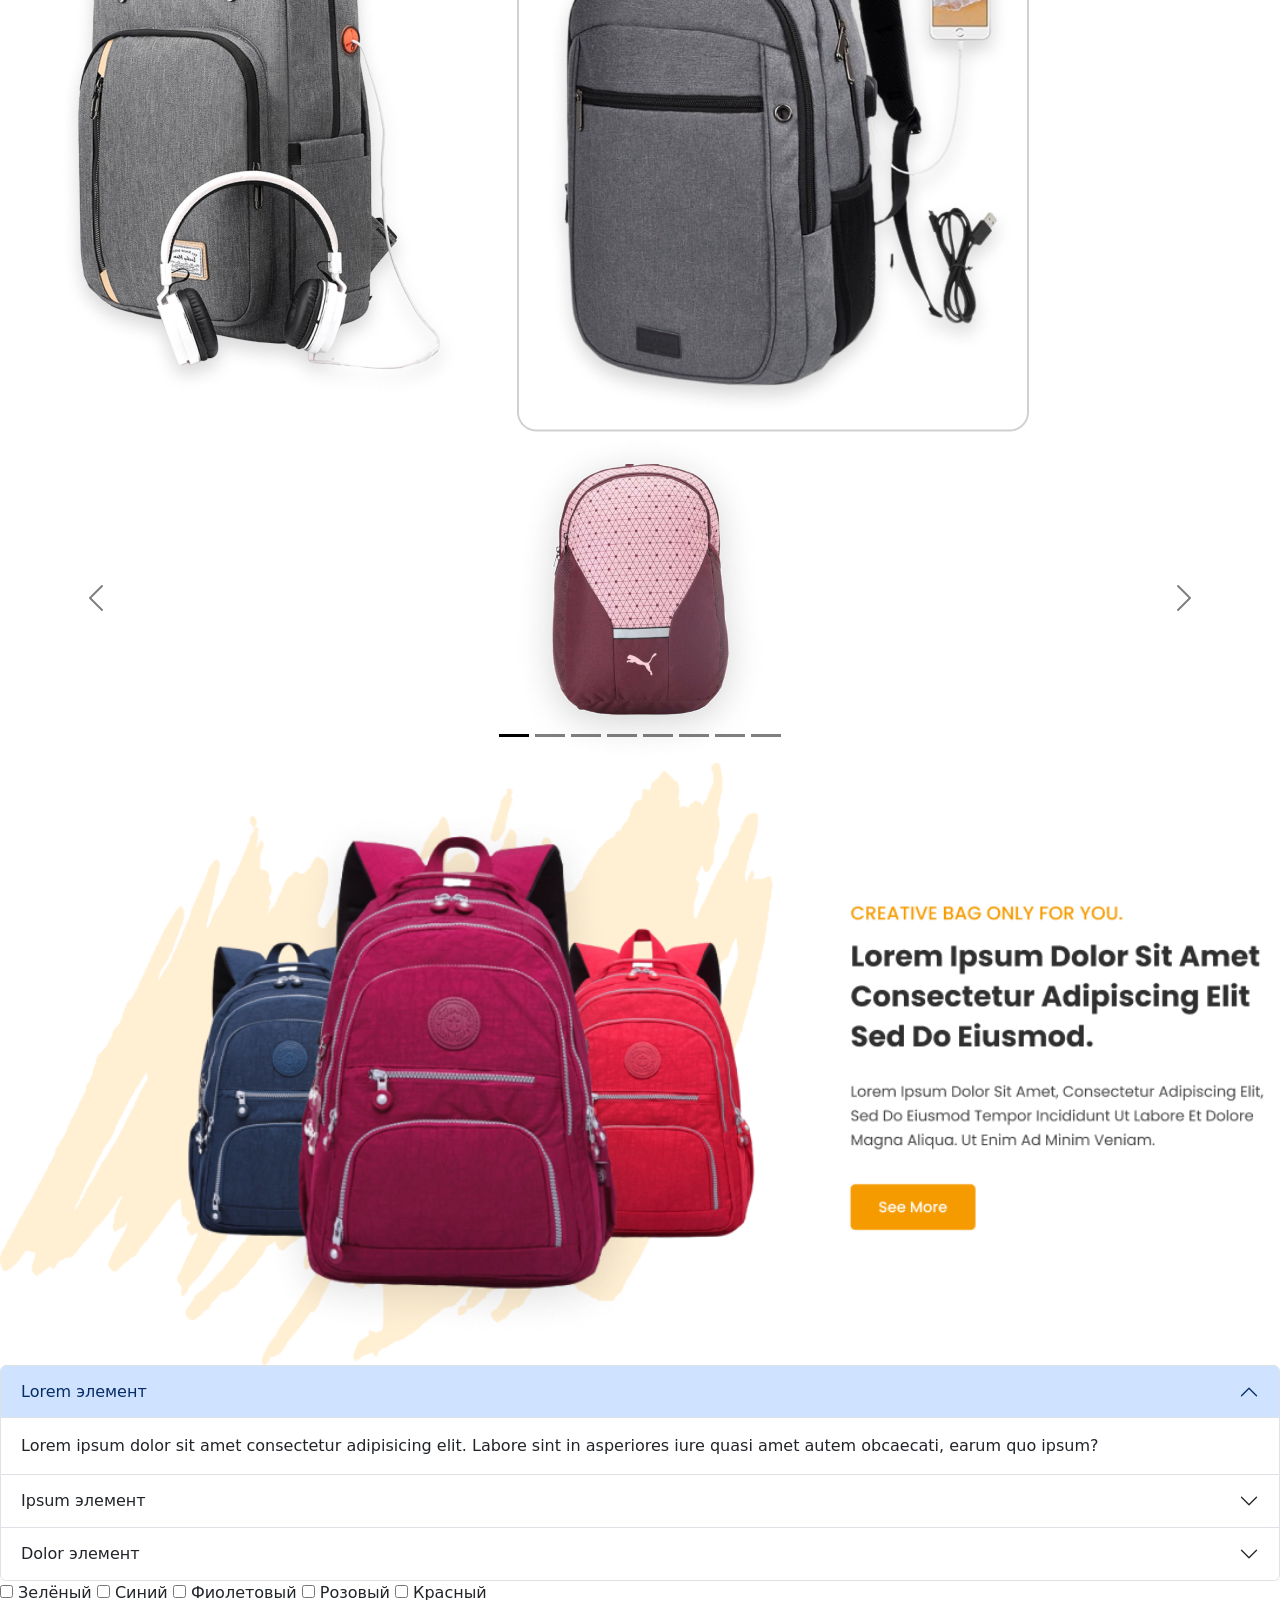
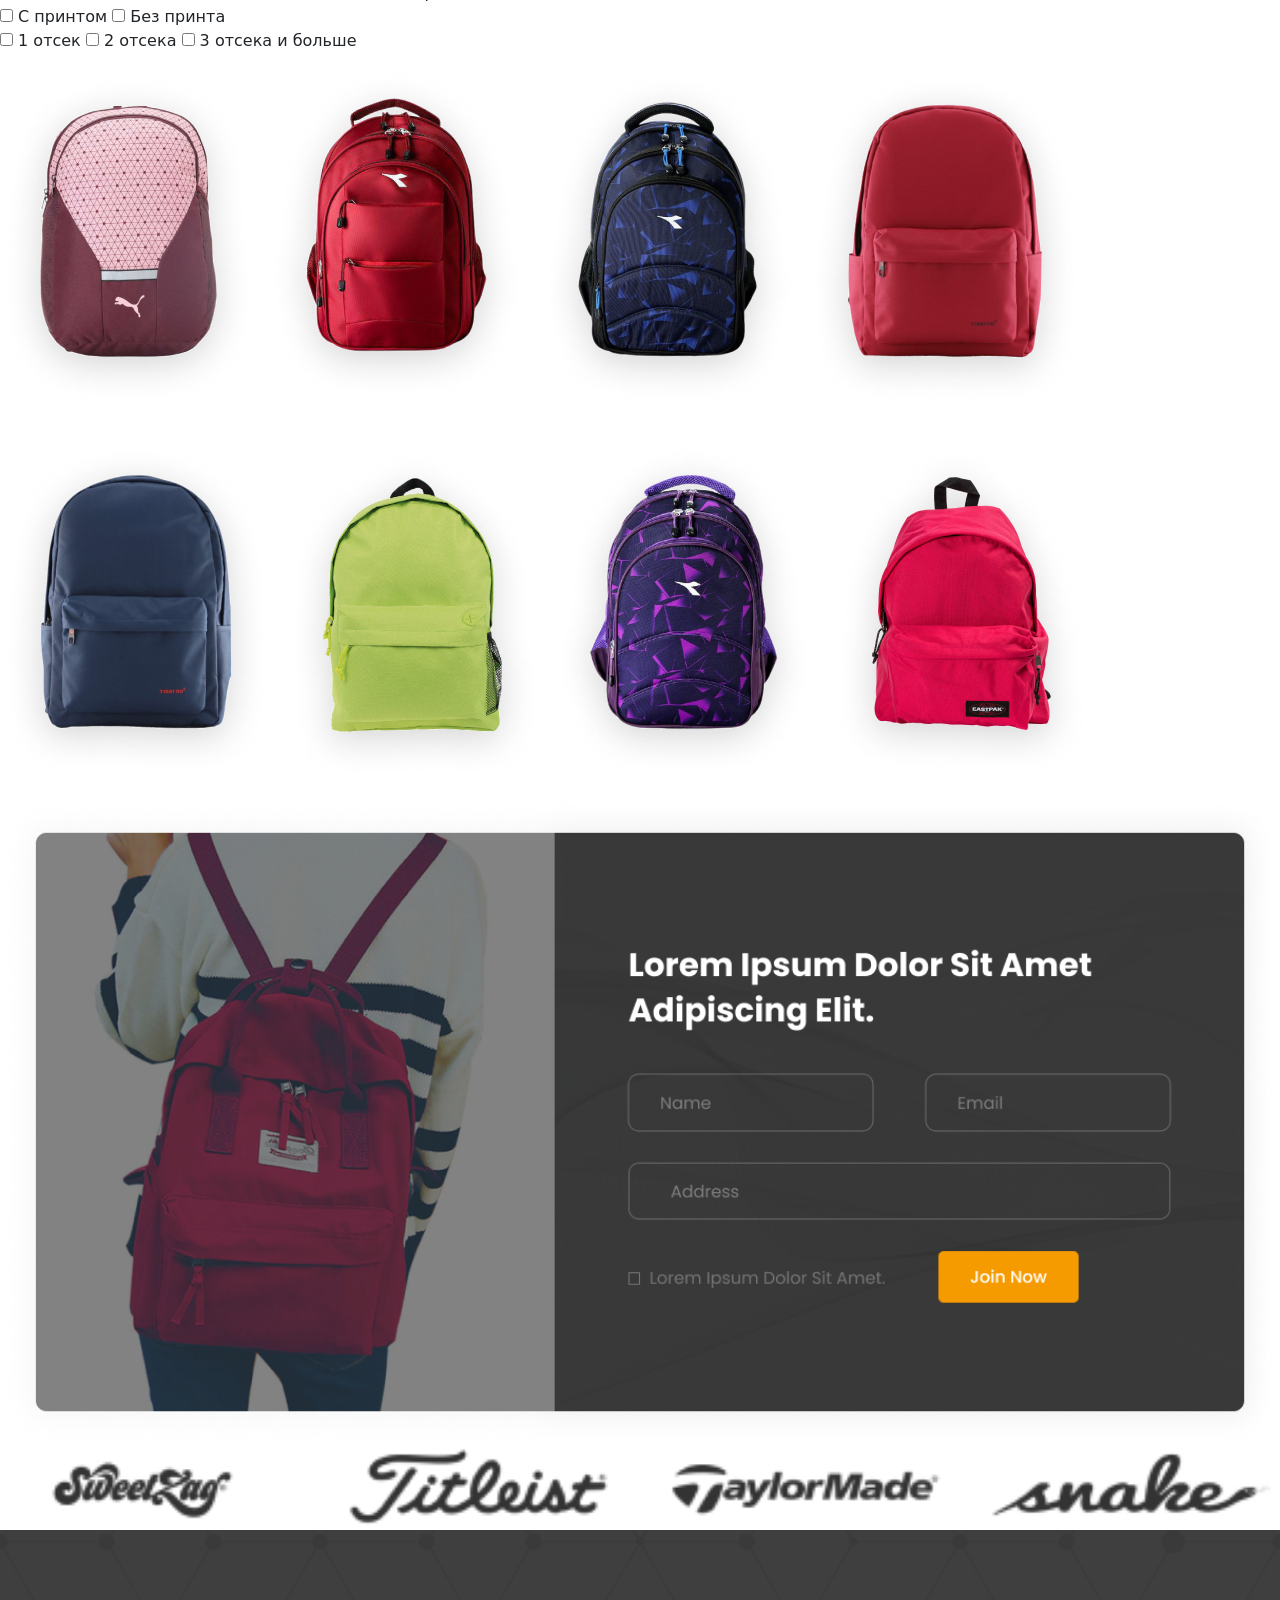
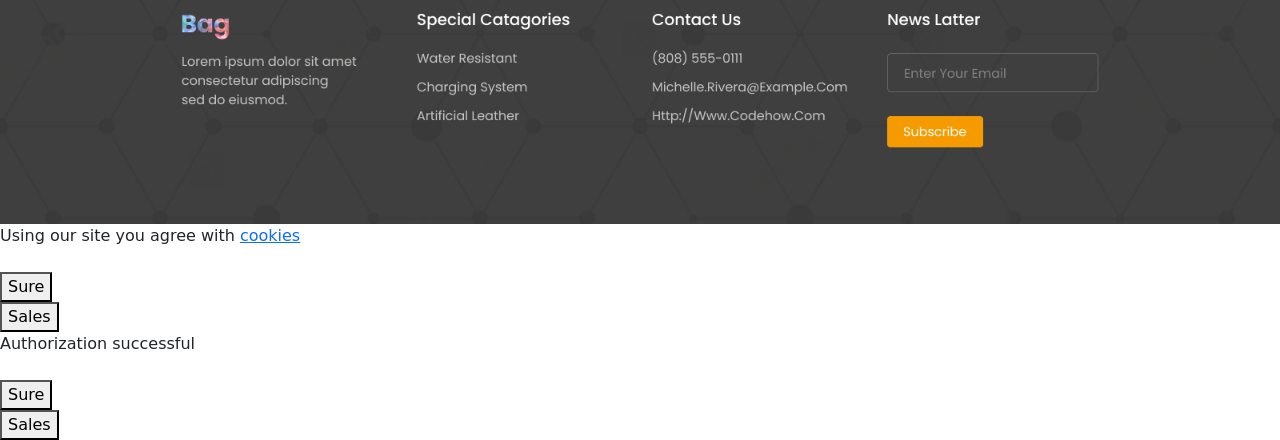
<file: indexloggedin.html>
<!DOCTYPE html>
<html lang="en">
	<head>
		<meta charset="UTF-8">
		<meta http-equiv="X-UA-Compatible" content="IE=edge">
		<meta name="viewport" content="width=device-width, initial-scale=1.0">
		<title>Document</title>
        <link href="https://cdn.jsdelivr.net/npm/bootstrap@5.3.3/dist/css/bootstrap.min.css" rel="stylesheet" integrity="sha384-QWTKZyjpPEjISv5WaRU9OFeRpok6YctnYmDr5pNlyT2bRjXh0JMhjY6hW+ALEwIH" crossorigin="anonymous">
		<link rel="stylesheet" href="css/style.css">
	</head>
	<body>
        <section class="header">
            <div class="container">
                <div class="row py-1 mb-3">
                    <nav class="navbar navbar-expand-lg navbar-dark">
                        <div class="container-fluid">            
                            <div class="row py-1 mb-3">
                                <div class="col-md-2">
                                    <img src="img/logo.png" class="logo">
                                </div>
                            </div>  
                            <button class="navbar-toggler center" type="button" data-bs-toggle="collapse" data-bs-target="#navbarTogglerDemo01" aria-controls="navbarTogglerDemo01" aria-expanded="false" aria-label="Переключатель навигации">
                                <span class="navbar-toggler-icon"></span>
                            </button>
                            <div class="collapse navbar-collapse" id="navbarTogglerDemo01">
                                <ul class="navbar-nav me-auto p-4 mb-2 mb-lg-3">                                            
                                    <li class="nav-item">
                                        <a class="nav-link active text-white" aria-current="page" href="#">Menu</a>
                                    </li>
                                    <li class="nav-item">
                                        <a class="nav-link active text-white" aria-current="page" href="errorloggedin.html">Home</a>
                                    </li>
                                    <li class="nav-item">
                                        <a class="nav-link text-light" href="errorloggedin.html">Feature</a>
                                    </li>
                                    <li class="nav-item">
                                        <a class="nav-link text-light" href="errorloggedin.html">About</a>
                                    </li>
                                    <li class="nav-item">
                                        <a class="nav-link text-light" href="errorloggedin.html">Product</a>
                                    </li>
                                    <li class="nav-item">
                                        <a class="orange_button nav-link" href="index.html">Log out</a>
                                    </li>
                                </ul>
                            </div>
                        </div>
                    </nav>
                </div>
            </div>
            <div>
                <div class="down-header">
                    <div class="a">
                        <h3>
                            LOOK STYLISH BE STYLISH
                        </h3>
                        <img class="stylish" src="img/stylish-header.png" alt="">.
                        <p>
                            Before starting this business you should have ideas<br> about the market and products to Compete with the<br> Existing Businesses.
                        </p>
                    </div>
                    <div class="c">
                        <div class="orange_button">
                            <h2><a class="text-white" href="index.html">Log out</a></h2>
                        </div>
                    </div>
                    <div class="b">
                        <img src="img/header-background-image.png" class="girl">
                    </div>
                    <div class="d">
                        <img src="img/30-off.png" class="off-30">
                    </div>
                </div>
                </div>
            </div>
        </section>
        <section>
            <div class="info-title"></div>
                <div class="info-header">
                    <div class="info-header-tab active">Water Resistant</div>
                    <div class="info-header-tab">Charging system</div>
                    <div class="info-header-tab">Artificial leather</div>
                    <div class="info-header-tab">Modern Clothes</div>
                </div>
            <div class="info-tabcontent">
                <img class="img-tab" src="img/backpack-charge-4.png" alt="">
                <img class="img-tab" src="img/backpack-charge-1.png" alt="">
                <img class="img-tab" src="img/backpack-charge-2.png" alt="">
                <img class="img-tab" src="img/backpack-charge-3.png" alt="">
            </div>
            <div class="info-tabcontent hide">
                <img class="img-tab" src="img/backpack-charge-1.png" alt="">
                <img class="img-tab" src="img/backpack-charge-2.png" alt="">
                <img class="img-tab" src="img/backpack-charge-3.png" alt="">
                <img class="img-tab" src="img/backpack-charge-4.png" alt="">
            </div>                
            <div class="info-tabcontent hide">
                <img class="img-tab" src="img/backpack-charge-2.png" alt="">
                <img class="img-tab" src="img/backpack-charge-3.png" alt="">
                <img class="img-tab" src="img/backpack-charge-4.png" alt="">
                <img class="img-tab" src="img/backpack-charge-1.png" alt="">
            </div>
            <div class="info-tabcontent hide">
                <img class="img-tab" src="img/backpack-charge-3.png" alt="">
                <img class="img-tab" src="img/backpack-charge-4.png" alt="">
                <img class="img-tab" src="img/backpack-charge-1.png" alt="">
                <img class="img-tab" src="img/backpack-charge-2.png" alt="">
            </div>
        </section> 
        <section>
            <div id="carouselExampleIndicators" class="carousel carousel-dark" data-bs-ride="carousel">
                <div class="carousel-indicators">
                    <button type="button" data-bs-target="#carouselExampleIndicators" data-bs-slide-to="0" class="active" aria-current="true" aria-label="Slide 1"></button>
                    <button type="button" data-bs-target="#carouselExampleIndicators" data-bs-slide-to="1" aria-label="Slide 2"></button>
                    <button type="button" data-bs-target="#carouselExampleIndicators" data-bs-slide-to="2" aria-label="Slide 3"></button>
                    <button type="button" data-bs-target="#carouselExampleIndicators" data-bs-slide-to="3" aria-label="Slide 4"></button>
                    <button type="button" data-bs-target="#carouselExampleIndicators" data-bs-slide-to="4" aria-label="Slide 5"></button>
                    <button type="button" data-bs-target="#carouselExampleIndicators" data-bs-slide-to="5" aria-label="Slide 6"></button>
                    <button type="button" data-bs-target="#carouselExampleIndicators" data-bs-slide-to="6" aria-label="Slide 7"></button>
                    <button type="button" data-bs-target="#carouselExampleIndicators" data-bs-slide-to="7" aria-label="Slide 8"></button>
                </div>
                <div class="carousel-inner">
                    <div class="carousel-item active">
                        <div style="text-align: center;">
                            <img src="img/backpack-default-1.png" alt="Slide 1">
                        </div>
                    </div>
                    <div class="carousel-item">                        
                        <div style="text-align: center;">
                            <img src="img/backpack-default-2.png" alt="Slide 2">
                        </div>
                    </div>
                    <div class="carousel-item">
                        <div style="text-align: center;">
                            <img src="img/backpack-default-3.png" alt="Slide 3">
                        </div>                    
                    </div>
                    <div class="carousel-item">
                        <div style="text-align: center;">
                            <img src="img/backpack-default-4.png" alt="Slide 4">
                        </div>
                    </div>
                    <div class="carousel-item">
                        <div style="text-align: center;">
                            <img src="img/backpack-default-5.png" alt="Slide 5">
                        </div>
                    </div>
                    <div class="carousel-item">
                        <div style="text-align: center;">
                            <img src="img/backpack-default-6.png" alt="Slide 6">
                        </div>                    
                    </div>
                    <div class="carousel-item">
                        <div style="text-align: center;">
                            <img src="img/backpack-default-7.png" alt="Slide 7">
                        </div>
                    </div>
                    <div class="carousel-item">
                        <div style="text-align: center;">
                            <img src="img/backpack-default-8.png" alt="Slide 8">
                        </div>
                    </div>
                </div>
                <button class="carousel-control-prev" type="button" data-bs-target="#carouselExampleIndicators"  data-bs-slide="prev">
                    <span class="carousel-control-prev-icon" aria-hidden="true"></span>
                    <span class="visually-hidden">Предыдущий</span>
                </button>
                <button class="carousel-control-next" type="button" data-bs-target="#carouselExampleIndicators"  data-bs-slide="next">
                    <span class="carousel-control-next-icon" aria-hidden="true"></span>
                    <span class="visually-hidden">Следующий</span>
                </button>
            </div>
        </section>
        <section>
            <img src="img/Abouts.png" width="100%", height="auto">
        </section>
        <section>
            <div class="accordion" id="accordionExample">
                <div class="accordion-item">
                    <h2 class="accordion-header" id="panelsStayOpen-headingOne">
                        <button class="accordion-button" type="button" data-bs-toggle="collapse" data-bs-target="#panelsStayOpen-collapseOne" aria-expanded="true" aria-controls="panelsStayOpen-collapseOne">
                            Lorem элемент
                        </button>
                    </h2>
                <div id="panelsStayOpen-collapseOne" class="accordion-collapse collapse show" aria-labelledby="panelsStayOpen-headingOne" data-bs-parent="#accordionExample">
                    <div class="accordion-body">
                        Lorem ipsum dolor sit amet consectetur adipisicing elit. Labore sint in asperiores iure quasi amet autem obcaecati, earum quo ipsum?                    </div>
                </div>
            </div>
            <div class="accordion-item">
                <h2 class="accordion-header" id="panelsStayOpen-headingTwo">
                    <button class="accordion-button collapsed" type="button" data-bs-toggle="collapse" data-bs-target="#panelsStayOpen-collapseTwo" aria-expanded="false" aria-controls="panelsStayOpen-collapseTwo">
                        Ipsum элемент
                    </button>
                </h2>
                <div id="panelsStayOpen-collapseTwo" class="accordion-collapse collapse" aria-labelledby="panelsStayOpen-headingTwo" data-bs-parent="#accordionExample" data-bs-parent="#accordionExample">
                    <div class="accordion-body">
                        Lorem ipsum dolor sit amet consectetur adipisicing elit. Quasi distinctio ad esse dignissimos soluta eveniet hic eaque, illo delectus incidunt, necessitatibus obcaecati eligendi corrupti inventore magni dicta iusto, minus rerum? Earum omnis voluptate aspernatur quis porro corrupti necessitatibus, veniam ratione sit doloremque? Nulla debitis quis obcaecati animi? Ipsam consectetur nulla deserunt voluptates! Consequuntur iste odio asperiores minus autem aliquid beatae doloribus explicabo voluptatum reiciendis at neque, impedit quia totam accusantium quidem. Iste nulla magni provident, sint harum ipsa molestias, doloremque repudiandae aliquam, excepturi quidem inventore suscipit mollitia consectetur. Quod consectetur, molestias optio repellat eius quis aspernatur eligendi rerum non accusamus!
                    </div>
                </div>
            </div>
            <div class="accordion-item">
                <h2 class="accordion-header" id="panelsStayOpen-headingThree">
                    <button class="accordion-button collapsed" type="button" data-bs-toggle="collapse" data-bs-target="#panelsStayOpen-collapseThree" aria-expanded="false" aria-controls="panelsStayOpen-collapseThree">
                        Dolor элемент
                    </button>
                </h2>
                <div id="panelsStayOpen-collapseThree" class="accordion-collapse collapse" aria-labelledby="panelsStayOpen-headingThree">
                    <div class="accordion-body">
                        Lorem ipsum dolor sit amet consectetur, adipisicing elit. Aliquam expedita quidem sit sed iure itaque modi a. Fuga placeat aliquam cum delectus voluptatem eveniet, perferendis asperiores expedita beatae, ullam temporibus quam nobis perspiciatis eum reprehenderit provident! Vero ex, voluptas aspernatur illo dolor quae! Sit sint eligendi doloremque corporis, asperiores explicabo beatae ut inventore eius molestiae nulla magni maiores dolorum atque adipisci ab consectetur hic necessitatibus id? Inventore non iusto praesentium facilis officiis esse odit, repellat ipsum. Tenetur eaque culpa dolorem vero eos! Doloremque iste illum beatae earum deleniti architecto dolores error magnam reiciendis minima, quod corrupti ad neque dignissimos ab? Possimus error asperiores nobis culpa, quod vero ex qui fuga. Quasi placeat dolor ipsa minima perferendis laudantium repellendus iure odio. Aperiam voluptatum blanditiis est id ab ullam velit accusantium. Nobis saepe quam suscipit impedit officiis sequi veritatis explicabo, ratione nihil provident ipsum consequuntur alias ducimus repellat voluptates quia maiores earum tempore corporis itaque placeat voluptas soluta! Quibusdam blanditiis sapiente quas a nobis porro voluptas maiores accusantium beatae iure quam, quod, pariatur distinctio adipisci cumque aspernatur sit qui deleniti voluptates itaque asperiores eligendi temporibus! Tenetur itaque veritatis pariatur, officiis quibusdam quasi voluptatem? Repudiandae voluptates praesentium illo eligendi. Deserunt enim temporibus magni porro, quaerat laborum ipsum vero tempora, consequatur dicta, tenetur dolorem minus illo unde dolores ad mollitia nemo necessitatibus nisi! Labore reiciendis enim quo sint harum totam eaque beatae explicabo aperiam perferendis, provident pariatur illum, nostrum perspiciatis quas. Quod voluptas rem magnam quidem recusandae deserunt non nostrum quae. Ipsa autem deserunt eaque ducimus commodi aut, corrupti laudantium maxime harum. Inventore dolorem magni eum labore. Suscipit quam possimus adipisci ex ullam, nulla hic repellendus praesentium ea sed tenetur maiores ad vero rem ipsam odit corrupti quisquam pariatur inventore distinctio soluta necessitatibus eveniet deserunt a? Veritatis illum odit culpa molestiae? Optio, illo officia!
                    </div>
                </div>
            </div>
        </section> 
        <section> 
            <div class="label">
                <label><input type="checkbox" name="colors" value="green"> Зелёный</label>
                <label><input type="checkbox" name="colors" value="blue"> Синий</label>
                <label><input type="checkbox" name="colors" value="purple"> Фиолетовый</label>
                <label><input type="checkbox" name="colors" value="pink"> Розовый</label>
                <label><input type="checkbox" name="colors" value="red"> Красный</label>
            </div>
            <div class="label">
                <label><input type="checkbox" name="print" value="with_print"> С принтом</label>
                <label><input type="checkbox" name="print" value="without_print"> Без принта</label>
            </div>
            <div class="label">
                <label><input type="checkbox" name="compartments" value="1"> 1 отсек</label>
                <label><input type="checkbox" name="compartments" value="2"> 2 отсека</label>
                <label><input type="checkbox" name="compartments" value="3"> 3 отсека и больше</label>
            </div>
                
            <div id="backpacks-container">
                <img class="backpack show" src="img/backpack-default-1.png" data-colors="pink" data-prints="with_print" data-compartments="1">
                <img class="backpack show" src="img/backpack-default-2.png" data-colors="red" data-prints="without_print" data-compartments="3">
                <img class="backpack show" src="img/backpack-default-3.png" data-colors="blue" data-prints="with_print" data-compartments="3">
                <img class="backpack show" src="img/backpack-default-4.png" data-colors="red" data-prints="without_print" data-compartments="2">
                <img class="backpack show" src="img/backpack-default-5.png" data-colors="blue" data-prints="without_print" data-compartments="2">
                <img class="backpack show" src="img/backpack-default-6.png" data-colors="green" data-prints="without_print" data-compartments="2">
                <img class="backpack show" src="img/backpack-default-7.png" data-colors="purple" data-prints="with_print" data-compartments="3">
                <img class="backpack show" src="img/backpack-default-8.png" data-colors="pink" data-prints="without_print" data-compartments="1">
            </div>
        </section>
        <section>
            <img src="img/CTA.png" width="100%", height="auto">
        </section>    
        <section>
            <img src="img/Social proof.png" width="100%", height="auto">
        </section>
        <section>
            <img src="img/Footer.png" width="100%", height="auto">
        </section>
        
        

          <!-- Modal -->
        <div class="cookies" id="cookies">
            <div class="cookies__descr">
                Using our site you agree with 
                <a class="cookies__link" href="https://ru.wikipedia.org/wiki/Cookie">cookies</a>
                <br>
                <br>
            </div>
            <button type="button" class="cookies__btn" data-bs-dismiss="modal" id="cookies__btn">Sure</button>
        </div>
        <script src="https://cdn.jsdelivr.net/npm/bootstrap@5.3.3/dist/js/bootstrap.bundle.min.js" integrity="sha384-YvpcrYf0tY3lHB60NNkmXc5s9fDVZLESaAA55NDzOxhy9GkcIdslK1eN7N6jIeHz" crossorigin="anonymous">
        </script>

        <button type="button" class="sales sales__btn" id="sales" data-bs-toggle="modal" data-bs-target="#staticBackdrop">
            Sales
        </button>

        <div class="modal fade" id="staticBackdrop" data-bs-backdrop="static" data-bs-keyboard="false" tabindex="-1" aria-labelledby="staticBackdropLabel" aria-hidden="true">
            <div class="modal-dialog sales__modal" id="sales">
                <div class="modal-content">
                    <div class="modal-body">
                        <div class="sales__descr text-black">
                            Download the 
                            <a class="sales__link" href="https://ru.wikipedia.org/wiki/%D0%9C%D0%B8%D1%80_%D1%82%D0%B0%D0%BD%D0%BA%D0%BE%D0%B2">app</a>
                             to get sales!
                            <br>
                            <br>
                        </div>
                        <a href="https://tanki.su/ru/game/download/" target="_blank" type="button" class="sales__btn" data-bs-dismiss="modal" id="sales__btn">Sure</a>
                    </div>
                </div>
            </div>
        </div>

        <div class="regalert" id="regalert">
            <div class="regalert__descr">
                Authorization successful
                <br>
                <br>
            </div>
            <button type="button" class="regalert__btn" data-bs-dismiss="modal" id="regalert__btn">Sure</button>
        </div>

        <button type="button" class="sales sales__btn" id="sales" data-bs-toggle="modal" data-bs-target="#staticBackdrop">
            Sales
        </button>
        <!-- <script src="https://cdn.jsdelivr.net/npm/@popperjs/core@2.11.8/dist/umd/popper.min.js" integrity="sha384-I7E8VVD/ismYTF4hNIPjVp/Zjvgyol6VFvRkX/vR+Vc4jQkC+hVqc2pM8ODewa9r" crossorigin="anonymous">

        </script>
        <script src="https://cdn.jsdelivr.net/npm/bootstrap@5.3.3/dist/js/bootstrap.min.js" integrity="sha384-0pUGZvbkm6XF6gxjEnlmuGrJXVbNuzT9qBBavbLwCsOGabYfZo0T0to5eqruptLy" crossorigin="anonymous">

        </script>
        
        <script src="https://cdn.jsdelivr.net/npm/bootstrap@5.3.2/dist/js/bootstrap.bundle.min.js" integrity="sha384-C6RzsynM9kWDrMNeT87bh95OGNyZPhcTNXj1NW7RuBCsyN/o0jlpcV8Qyq46cDfL" crossorigin="anonymous"></script>
 -->
        <script src="js/modal_okno.js"></script>
<!--         <script src="js/burger-menu.js"></script>
        <script src="js/accordion.js"></script>
        <script src="js/slider.js"></script> -->
        <script src="js/tabs.js"></script>
        <script src="js/sort.js"></script>
    </body>
</html>
</file>
<file: css/style.css>
@import url("https://fonts.googleapis.com/css2?family=DM+Sans:wght@400;700&display=swap");
:root {
    --color-primary: #F59B00;
    --cw: #ffffff;
	--cg: #888888;
	--cb: #000000;
}

body {
	margin: 0px;
	padding: 0px;
}

/* ul {
    position: absolute;
	list-style-type:  none;
	margin: 0px;
	padding-left: 0px;
	display: flex;
	align-items: right;
    right: 10%;
  }
li {
	margin-left: 20px;
	color: var(--cw);
} */


h3 {
    color: var(--color-primary);
    margin-left: 30px;
}

h1 {
    color: var(--cw);
    font-size: 60px;
}

p {
    margin-left: 30px;
    color: var(--cw);
    font-size: 26px;
}

.stylish {
    margin-top: 10px;
    margin-left: 30px;
}
.gray {
    color: var(--cg);
}


.header {
	background-color: #393939 ;
	padding: 0px;
	margin: 0%;
}


.logo {
	height: 40px;
	width:auto;
}

.girl {
    width:60%;
    height:auto;
}

.off-30 {
    width:40%;
    height: auto;
}

.div-header {
	display: flex;
	flex-direction: row;
	padding: 30px;
}

.menu-item {
	font-size: 22px;
	flex-direction: row;
}

.orange_button {
	cursor: pointer;
	background-color: var(--color-primary);
	padding: 22px 50px;
	border-radius: 6px;
	font-weight: 500;
	font-size: 22px;
	line-height: 20px;
    margin-left: 30px;
    color: var(--cw)
}

.non-button-menu {
	padding: 10px;
	display: flex;
	align-items: center;
	font-size: 22px;
	flex-direction: row;
}

.menu {
    display: flex;
    align-items: center;
    width: 90%;
    height: auto;
}

.down-header {
    display: grid;
    grid-template: ". . . . . i i i i i i i ." 
                   "f f f f . i i i i i i i ." 
                   "f f f f . i i i i i i i ." 
                   "f f f f . i i i i i i i ." 
                   "f f f f . i i i i i i i ." 
                   "q q . . . i i i i i i i ."
                   "q q . v v i i i i i i i ." 
                   ". . . v v i i i i i i i ." ;
}

.a {
  grid-area: f;
}

.b {
  grid-area: i;
}
.c {
    grid-area: q;
  }

.d {
    grid-area: v;
  }

.info-header {
	display: flex;
	justify-content: center;
	margin: 25px 0;
	flex-wrap: wrap;
}

.info-header-tab {
	font-weight: 700;
	color: #333333;
	margin-right: 15px;
	padding: 10px;
	text-align: center;
}

.info-header-tab:nth-last-child() {
	margin: 0;
}

.info-tabcontent {
	padding: 25px;
	margin: 25px auto;
	width: 90%;
	background: #ffffff;
	border: 0.5px solid #e3e3e3;
	box-shadow: 0px 0px 20px rgba(0, 0, 0, 0.1);
}



.img-tab {
    width:24%;
    height: auto;
    margin: 0 auto;
}

@media (max-width: 768px) {
	.menu {
		display: flex;
		align-items: center;
	}

.menu-item {
	font-size: 22px;
	flex-direction: column;

}   
.non-button-menu {
    display: block;
}

    .menu {
    display: none;
    }

    .hamb {
    display: flex;
    align-items: center;
    }

    .hamb__field {
    padding: 10px 20px;
    cursor: pointer;
    }

    .bar {
    display: block;
    width: 30px;
    height: 3px;
    margin: 6px auto;
    background-color: var(--cw);
    transition: 0.2s;
    }
    
    .popup {
        position: fixed;
        top: 75px;
        left: -100%;
        width: 60%;
        height: 100%;
        background-color: var(--cb);
        z-index: 100;
        display: flex;
        transition: 0.3s;
    }

    .popup.open {
        left: 0;
    }

    .popup .menu {
        width: 100%;
        height: 100%;
        display: flex;
        flex-direction: column;
        align-items: center;
        justify-content: start;
        padding: 50px 0;
        overflow: auto;
    }

    .popup .menu > ul {
        display: flex !important;
        flex-direction: column !important;
        align-items: center !important;
    }
    
    .popup .menu > ul > li,
    .popup .menu > ul > div > li {
        width: 100% !important;
        text-align: center !important;
        padding: 20px 0 !important;
    }

    .hamb__field.active .bar:nth-child(2) {
        opacity: 0;
    }

    .hamb__field.active .bar:nth-child(1) {
        transform: translateY(9px) rotate(45deg);
    }

    .hamb__field.active .bar:nth-child(3) {
        transform: translateY(-9px) rotate(-45deg);
    }

    body.noscroll {
        overflow: hidden;
    }

    .contacts-info__list {
        display: block
    }

    .contacts-info__item:not(:last-child) {
        margin-bottom: 30px
    }
    .backpack {
        width: calc(50% - 10px);
      }
}

.contacts-info__subtitle {
    margin: 0 0 24px;
    font-weight: 700;
    font-size: 28px;
    line-height: 150%;
    color: var(--color-ebony)
}

.contacts-info__address {
    display: inline-block;
    margin-bottom: 9px;
    font-style: normal;
    font-size: 16px;
    line-height: 160%;
    color: var(--color-ebony)
}

.contacts-info__link {
    display: inline-block;
    margin-bottom: 24px;
    border-bottom: 1px solid currentColor;
    font-size: 16px;
    color: var(--color-primary);
    transition: color .3s ease-in-out
}

.contacts-info__link:focus {
    outline: 2px solid var(--color-primary);
    outline-offset: 2px
}

.contacts-info__link:active,
.contacts-info__link:hover {
    color: var(--color-active)
}

.contacts-info__element {
    font-size: 16px;
    line-height: 160%;
    color: var(--color-storm)
}

.contacts-info__element:not(:last-child) {
    margin-bottom: 5px
}

.contacts-info__value {
    color: var(--color-ebony);
    transition: color .3s ease-in-out
}

.contacts-info__value:focus {
    outline: 2px solid var(--color-primary);
    outline-offset: 2px
}

.contacts-info__value:active,
.contacts-info__value:hover {
    color: var(--color-active)
}

.nav__list {
    display: flex;
    align-items: center
}

.nav__item:not(:last-child) {
    margin-right: 40px
}

@media (max-width:1024px) {
    .form-contacts {
        width: 100%
    }

    .nav__list {
        display: block;
        margin-bottom: 40px
    }

    .nav__item:not(:last-child) {
        margin-right: 0;
        margin-bottom: 30px
    }
}

.nav__link {
    font-weight: 700;
    font-size: 16px;
    line-height: 160%;
    color: var(--color-gray);
    transition: color .3s ease-in-out
}

.nav__link:focus {
    outline: 2px solid var(--color-primary);
    outline-offset: 2px
}

.nav__link:hover {
    color: var(--color-primary)
}

.nav__link:active {
    color: var(--color-active)
}

.nav__link--current {
    color: var(--color-primary)
}

.header-contacts {
    display: flex;
    align-items: center
}

.header-contacts__link {
    display: flex;
    flex-direction: column;
    align-items: flex-start
}

.header-contacts__link:not(:last-child) {
    margin-right: 35px
}

.header-contacts--nav {
    display: none
}

.slider {
    position: relative;
    width: 100%;
    max-width: 600px;
    margin: auto;
    overflow: hidden;
}

.prev, .next {
    cursor: pointer;
    position: absolute;
    top: 50%;
    width: auto;
    padding: 16px;
    margin-top: -22px;
    color: var(--color-primary);
    font-weight: bold;
    font-size: 100px;
    transition: 0.6s ease;
    border-radius: 0 3px 3px 0;
    user-select: none;
}

.next {
    right: 0;
    border-radius: 3px 0 0 3px;
}

.prev:hover, .next:hover {
    background-color: rgba(0,0,0,0.5);
}
.slide {
    display: none;
    width: 100%;
    height: auto;
}



.info .hide {
	display: none;
}

.backpack {
	display: none;
}

.info .show {
	display: block;
}

.backpack.show {
    display: block;
}

#backpacks-container {
    display: flex;
    flex-wrap: wrap;
    justify-content: space-around;
    align-items: stretch;
    width: 60%;
  }
.backpack {
    width: calc(25% - 10px);
    margin: 5px;
    box-sizing: border-box;
  }
/* #accordion {
	width: 70%;
	margin: 50px auto;
}
.accordion-head {
	cursor: pointer;
	text-decoration: 2px underline #2c3878;
	text-align: center;
	font-size: 24px;
	line-height: 140%;
	margin: 25px 0;
}
.accordion-head.active-p + .accordion-block {
	display: block;
}
.accordion-head.active-style {
	color: #2c3878;
	font-weight: 900;
	text-decoration: none;
}
.accordion-block {
	max-height: 0;
	transition: max-height 0.3s ease-out;
	opacity: 0;
	overflow: hidden;
	font-size: 22px;
	line-height: 140%;
	text-align: justify;
	border-radius: 15px;
	box-shadow: 0 4px 4px rgba(0, 0, 0, 0.04), 0 4px 20px rgba(0, 0, 0, 0.1);
	padding: 25px;
	background-color:  var(--color-primary);
	color: #fff;
}

.accordion-block.active-content {
    max-height: var(--max-height);
    opacity: 1;
    overflow: visible;
  }
 */
.label {
    font-size: 30px;
}

.cookies {
	position: fixed;
	z-index: 100;
	left: 2rem;
	bottom: 2rem;
	padding: 16px;
	max-width: 416px;
	border-radius: 10px;
    border-color: var(--color-primary);
	color: #fff;
	background-color: #4b4b4b60;
	box-shadow: 0 4px 4px rgba(0, 0, 0, 0.04), 0 4px 20px rgba(0, 0, 0, 0.1);
	font-size: 16px;
	line-height: 16px;
	display: flex;
	align-items: center;
	justify-content: space-between;
}

.cookies__btn {
	color: #fff;
	cursor: pointer;
	background-color: var(--color-primary);
	padding: 10px 24px;
	border-radius: 6px;
	font-weight: 500;
	font-size: 18px;
	line-height: 20px;
	margin-left: 15px;
}

.cookies__link {
	text-decoration: underline;
	color: var(--color-primary);
}


.sales {
	position: fixed;
	z-index: 100;
	right: 2rem;
	bottom: 2rem;
	padding: 16px;
	max-width: 416px;
	border-radius: 10px;
    border-color: var(--color-primary);
	color: #fff;
	background-color: #4b4b4b60;
	box-shadow: 0 4px 4px rgba(0, 0, 0, 0.04), 0 4px 20px rgba(0, 0, 0, 0.1);
	font-size: 16px;
	line-height: 16px;
	display: flex;
	align-items: center;
	justify-content: space-between;
}

.sales__modal {
    position: fixed;
    z-index: 100;
    top: 45%;
    left:calc(50% - 208px);
    padding: 16px;
    max-width: 416px;
    border-radius: 10px;
    border-color: var(--color-primary);
    color: #fff;
    background-color: #4b4b4b60;
    box-shadow: 0 4px 4px rgba(0, 0, 0, 0.04), 0 4px 20px rgba(0, 0, 0, 0.1);
    font-size: 16px;
    line-height: 16px;
    display: flex;
    align-items: center;
    justify-content: space-between;
    -webkit-transform: translate(-50%,-50%);
    -moz-transform: translate(-50%,-50%);
    -ms-transform: translate(-50%,-50%);
    -o-transform: translate(-50%,-50%);
}

.sales__btn {
	cursor: pointer;
	background-color: var(--color-primary);
	padding: 10px 24px;
	border-radius: 6px;
	font-weight: 500;
	font-size: 18px;
	line-height: 20px;
	margin-left: 15px;
}

.sales__link {
	text-decoration: underline;
	color: var(--color-primary);
}


.regalert {
    position: fixed;
    z-index: 100;
    top: 45%;
    left:calc(50%);
    padding: 16px;
    max-width: 416px;
    border-radius: 10px;
    border-color: var(--color-primary);
    color: #fff;
    background-color: #4b4b4b60;
    box-shadow: 0 4px 4px rgba(0, 0, 0, 0.04), 0 4px 20px rgba(0, 0, 0, 0.1);
    font-size: 16px;
    line-height: 16px;
    display: flex;
    align-items: center;
    justify-content: space-between;
    -webkit-transform: translate(-50%,-50%);
    -moz-transform: translate(-50%,-50%);
    -ms-transform: translate(-50%,-50%);
    -o-transform: translate(-50%,-50%);
}

.regalert__btn {
	cursor: pointer;
	background-color: var(--color-primary);
	padding: 10px 24px;
	border-radius: 6px;
	font-weight: 500;
	font-size: 18px;
	line-height: 20px;
	margin-left: 15px;
}

.regalert__link {
	text-decoration: underline;
	color: var(--color-primary);
}
</file>
